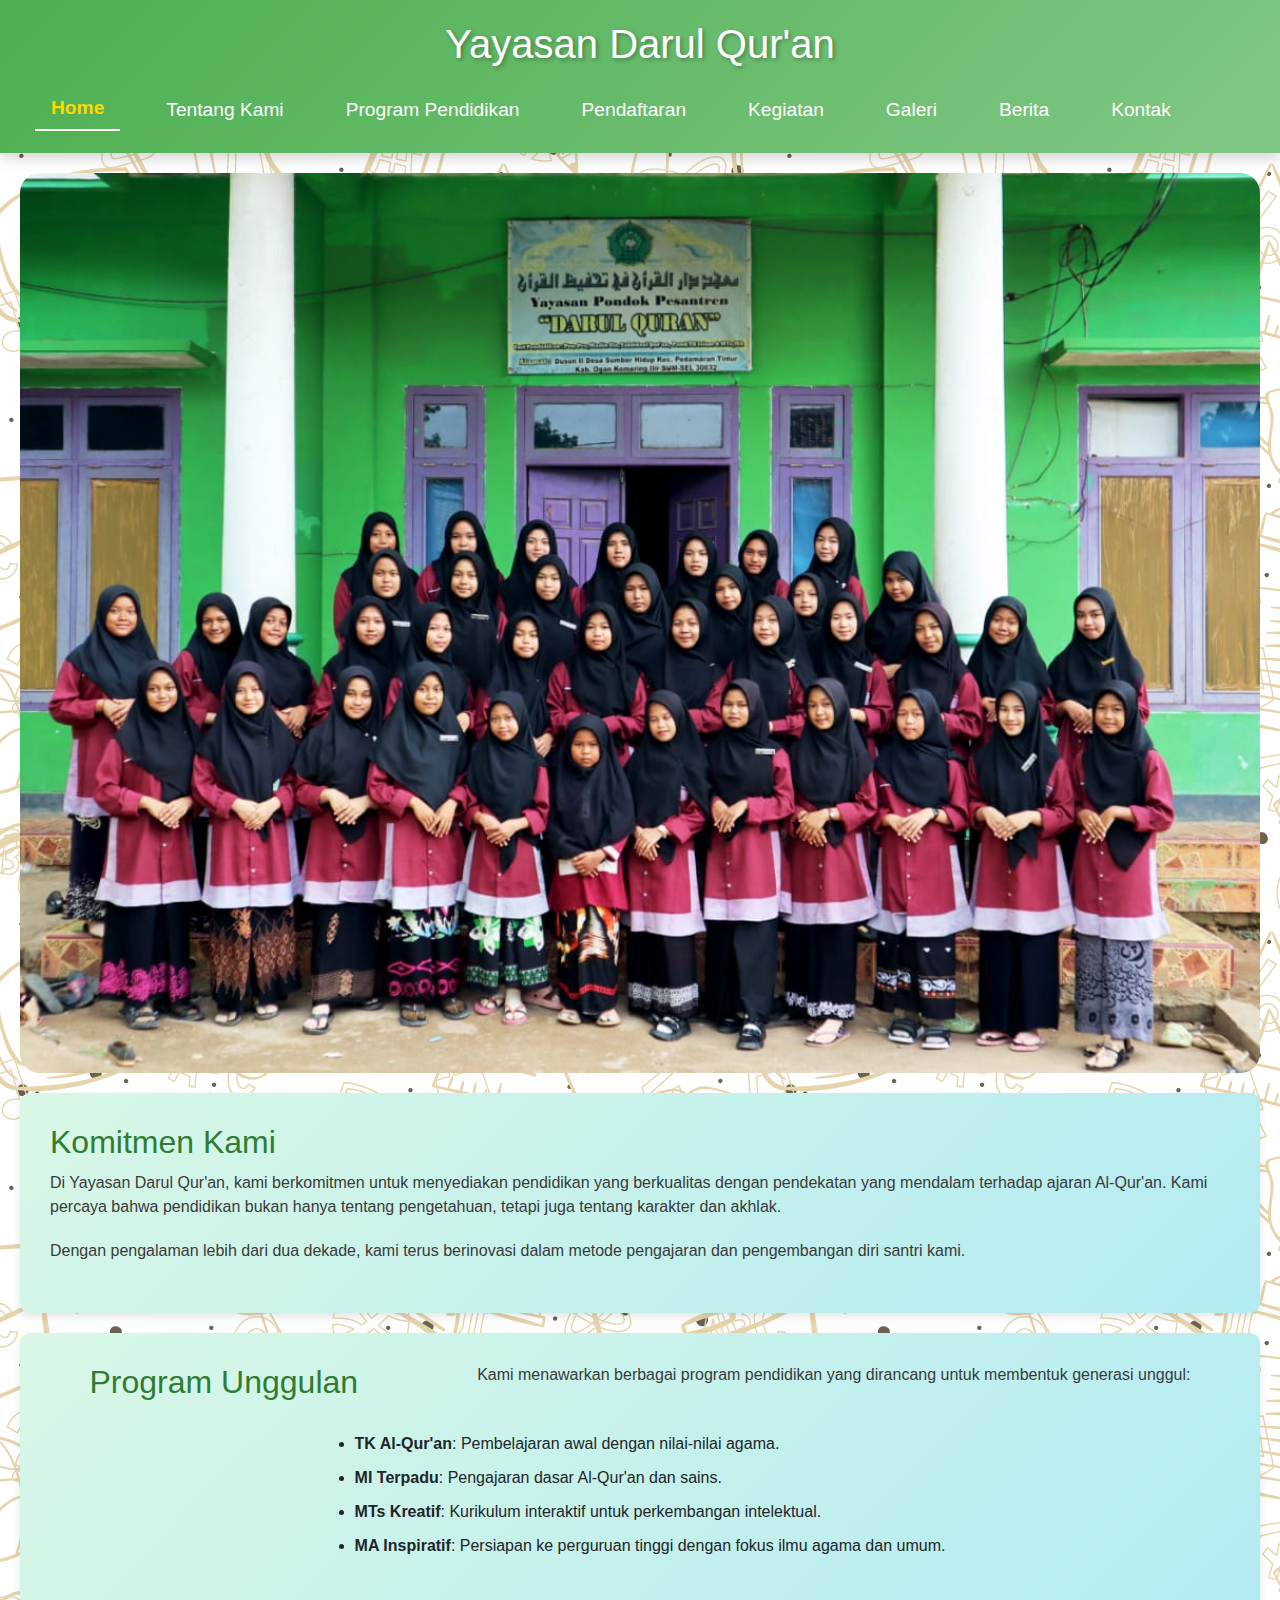
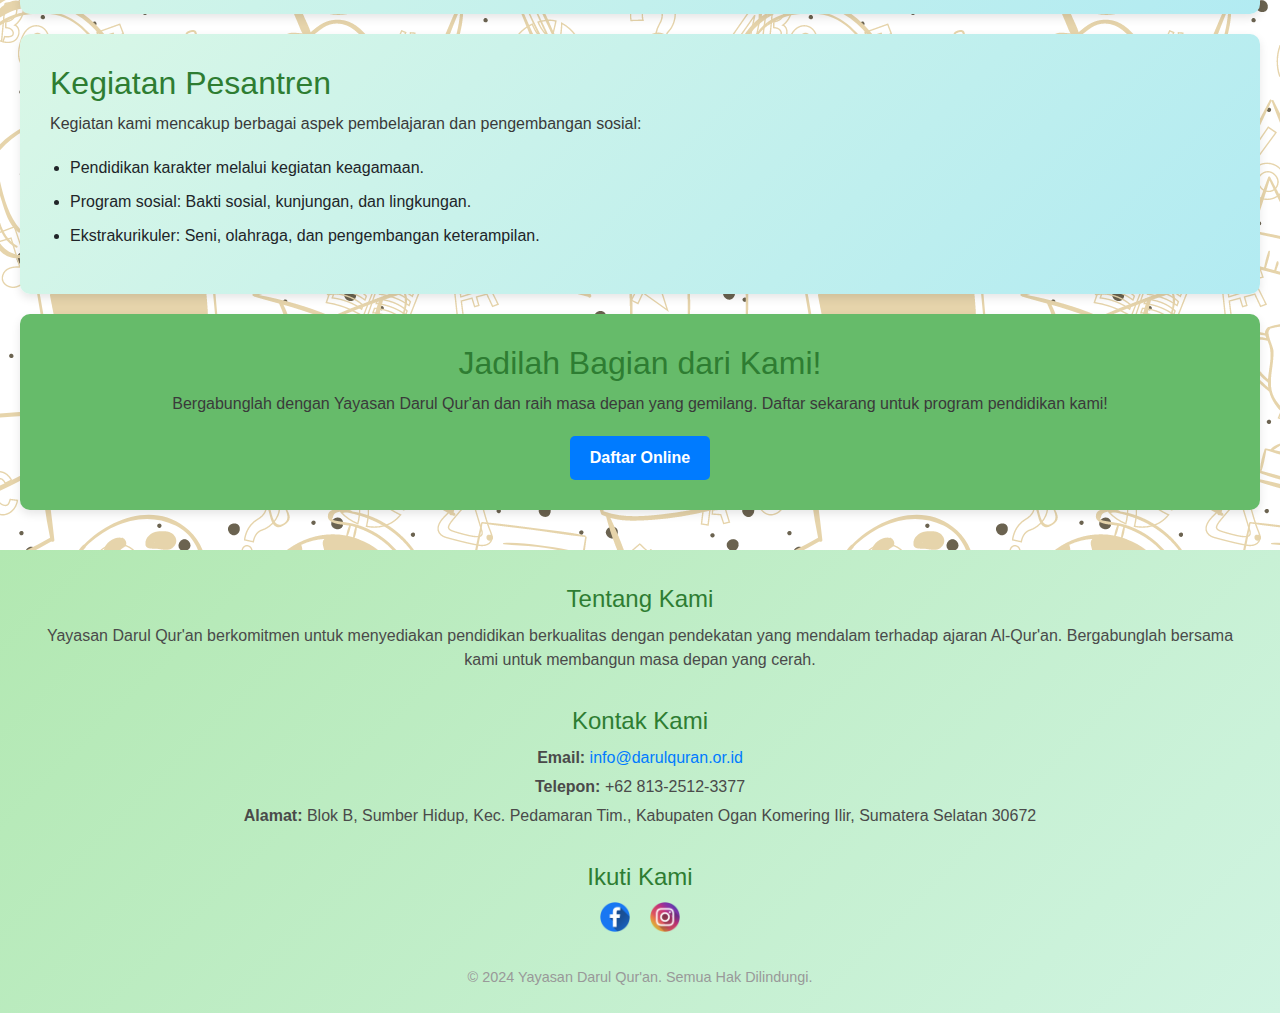
<file: index.html>
<!DOCTYPE html>
<html lang="id">
  <head>
    <meta charset="UTF-8" />
    <meta name="viewport" content="width=device-width, initial-scale=1.0" />
    <meta name="description" content="Yayasan Darul Qur'an, lembaga pendidikan Islam yang berkomitmen untuk meningkatkan kesadaran dan keimanan masyarakat melalui pendidikan yang berkualitas." />
    <meta name="keywords" content="Yayasan Darul Qur'an, Pendidikan Islam, Al-Qur'an, Santri, Pesantren, Pendidikan Agama, Lembaga Pendidikan Islam" />
    <meta name="author" content="Evan Fauzan" />
    <meta name="robots" content="index, follow" />
    <link rel="shortcut icon" href="logo.png" type="image/x-icon">
    <link rel="stylesheet" href="styles.css" />
    <link
      rel="stylesheet"
      href="https://cdnjs.cloudflare.com/ajax/libs/font-awesome/6.0.0-beta3/css/all.min.css"
    />
    <link
      rel="stylesheet"
      href="https://stackpath.bootstrapcdn.com/bootstrap/4.5.2/css/bootstrap.min.css"
    />
    <title>Yayasan Darul Qur'an - Membangun Masa Depan dengan Al-Qur'an</title>
  </head>
  <body>
    <header class="header">
      <h1 class="header-title">Yayasan Darul Qur'an</h1>
      <nav class="nav">
        <div class="menu-toggle" id="mobile-menu">
          <span class="bar"></span>
          <span class="bar"></span>
          <span class="bar"></span>
        </div>
        <ul class="nav-list">
          <li class="nav-item active">
            <a class="nav-link" href="index.html">Home</a>
          </li>
          <li class="nav-item">
            <a class="nav-link" href="about.html">Tentang Kami</a>
          </li>
          <li class="nav-item">
            <a class="nav-link" href="programs.html">Program Pendidikan</a>
          </li>
          <li class="nav-item">
            <a class="nav-link" href="registration.html">Pendaftaran</a>
          </li>
          <li class="nav-item">
            <a class="nav-link" href="activities.html">Kegiatan</a>
          </li>
          <li class="nav-item">
            <a class="nav-link" href="gallery.html">Galeri</a>
          </li>
          <li class="nav-item">
            <a class="nav-link" href="news.html">Berita</a>
          </li>
          <li class="nav-item">
            <a class="nav-link" href="contact.html">Kontak</a>
          </li>
        </ul>
      </nav>
    </header>

    <main class="main-content">
      <section class="photo-show">
        <div class="slides">
          <img src="slide/bgpondok1.jpg" alt="Kegiatan Santri 1" class="slide-image" />
          <img src="slide/bgpondok2.jpg" alt="Kegiatan Santri 1" class="slide-image" />
          <img src="slide/bgpondok3.jpg" alt="Kegiatan Santri 1" class="slide-image" />
          <img src="slide/bgpondok4.jpg" alt="Kegiatan Santri 1" class="slide-image" />
          <img src="slide/bgpondok5.jpg" alt="Kegiatan Santri 1" class="slide-image" />
        </div>
      </section>

      <section class="mission">
        <h2 class="mission-title">Komitmen Kami</h2>
        <p class="mission-description">
          Di Yayasan Darul Qur'an, kami berkomitmen untuk menyediakan pendidikan
          yang berkualitas dengan pendekatan yang mendalam terhadap ajaran
          Al-Qur'an. Kami percaya bahwa pendidikan bukan hanya tentang
          pengetahuan, tetapi juga tentang karakter dan akhlak.
        </p>
        <p class="mission-description">
          Dengan pengalaman lebih dari dua dekade, kami terus berinovasi dalam
          metode pengajaran dan pengembangan diri santri kami.
        </p>
      </section>

      <section class="programs">
        <h2 class="programs-title2">Program Unggulan</h2> <br>
        <p class="programs-description2">
          Kami menawarkan berbagai program pendidikan yang dirancang untuk
          membentuk generasi unggul:
        </p>
        <ul class="programs-list2">
          <li class="program-item2">
            <strong>TK Al-Qur'an</strong>: Pembelajaran awal dengan nilai-nilai
            agama.
          </li>
          <li class="program-item2">
            <strong>MI Terpadu</strong>: Pengajaran dasar Al-Qur'an dan sains.
          </li>
          <li class="program-item2">
            <strong>MTs Kreatif</strong>: Kurikulum interaktif untuk
            perkembangan intelektual.
          </li>
          <li class="program-item2">
            <strong>MA Inspiratif</strong>: Persiapan ke perguruan tinggi dengan
            fokus ilmu agama dan umum.
          </li>
        </ul>
      </section>

      <section class="activities">
        <h2 class="activities-title">Kegiatan Pesantren</h2>
        <p class="activities-description">
          Kegiatan kami mencakup berbagai aspek pembelajaran dan pengembangan
          sosial:
        </p>
        <ul class="activities-list">
          <li class="activity-item">
            Pendidikan karakter melalui kegiatan keagamaan.
          </li>
          <li class="activity-item">
            Program sosial: Bakti sosial, kunjungan, dan lingkungan.
          </li>
          <li class="activity-item">
            Ekstrakurikuler: Seni, olahraga, dan pengembangan keterampilan.
          </li>
        </ul>
      </section>

      <section class="call-to-action">
        <h2 class="cta-title">Jadilah Bagian dari Kami!</h2>
        <p class="cta-description">
          Bergabunglah dengan Yayasan Darul Qur'an dan raih masa depan yang
          gemilang. Daftar sekarang untuk program pendidikan kami!
        </p>
        <a href="registration.html" class="cta-button">Daftar Online</a>
      </section>
    </main>

    <footer class="footer">
      <div class="footer-container">
        <div class="footer-info">
          <h3 class="footer-title">Tentang Kami</h3>
          <p class="footer-description">
            Yayasan Darul Qur'an berkomitmen untuk menyediakan pendidikan
            berkualitas dengan pendekatan yang mendalam terhadap ajaran
            Al-Qur'an. Bergabunglah bersama kami untuk membangun masa depan yang
            cerah.
          </p>
        </div>
        <div class="footer-contact">
          <h3 class="footer-title">Kontak Kami</h3>
          <p class="footer-text">
            <strong>Email:</strong>
            <a href="mailto:info@darulquran.or.id">info@darulquran.or.id</a>
          </p>
          <p class="footer-text"><strong>Telepon:</strong> +62 813-2512-3377</p>
          <p class="footer-text">
            <strong>Alamat:</strong> Blok B, Sumber
          Hidup, Kec. Pedamaran Tim., Kabupaten Ogan Komering Ilir, Sumatera
          Selatan 30672
        </p>
          </p>
        </div>
        <div class="footer-social">
          <h3 class="footer-title">Ikuti Kami</h3>
          <div class="social-icons">
            <a href="https://www.facebook.com/mts.daarunnajaa?mibextid=ZbWKwL" target="_blank"
              ><img src="facebook.png" alt="Facebook" class="social-icon"
            /></a>
            <a href="https://instagram.com" target="_blank"
              ><img src="instagram.png" alt="Instagram" class="social-icon"
            /></a>
          </div>
        </div>
      </div>
      <p class="footer-rights">
        &copy; 2024 Yayasan Darul Qur'an. Semua Hak Dilindungi.
      </p>
    </footer>

    <script src="script.js"></script>
  </body>
</html>
</file>
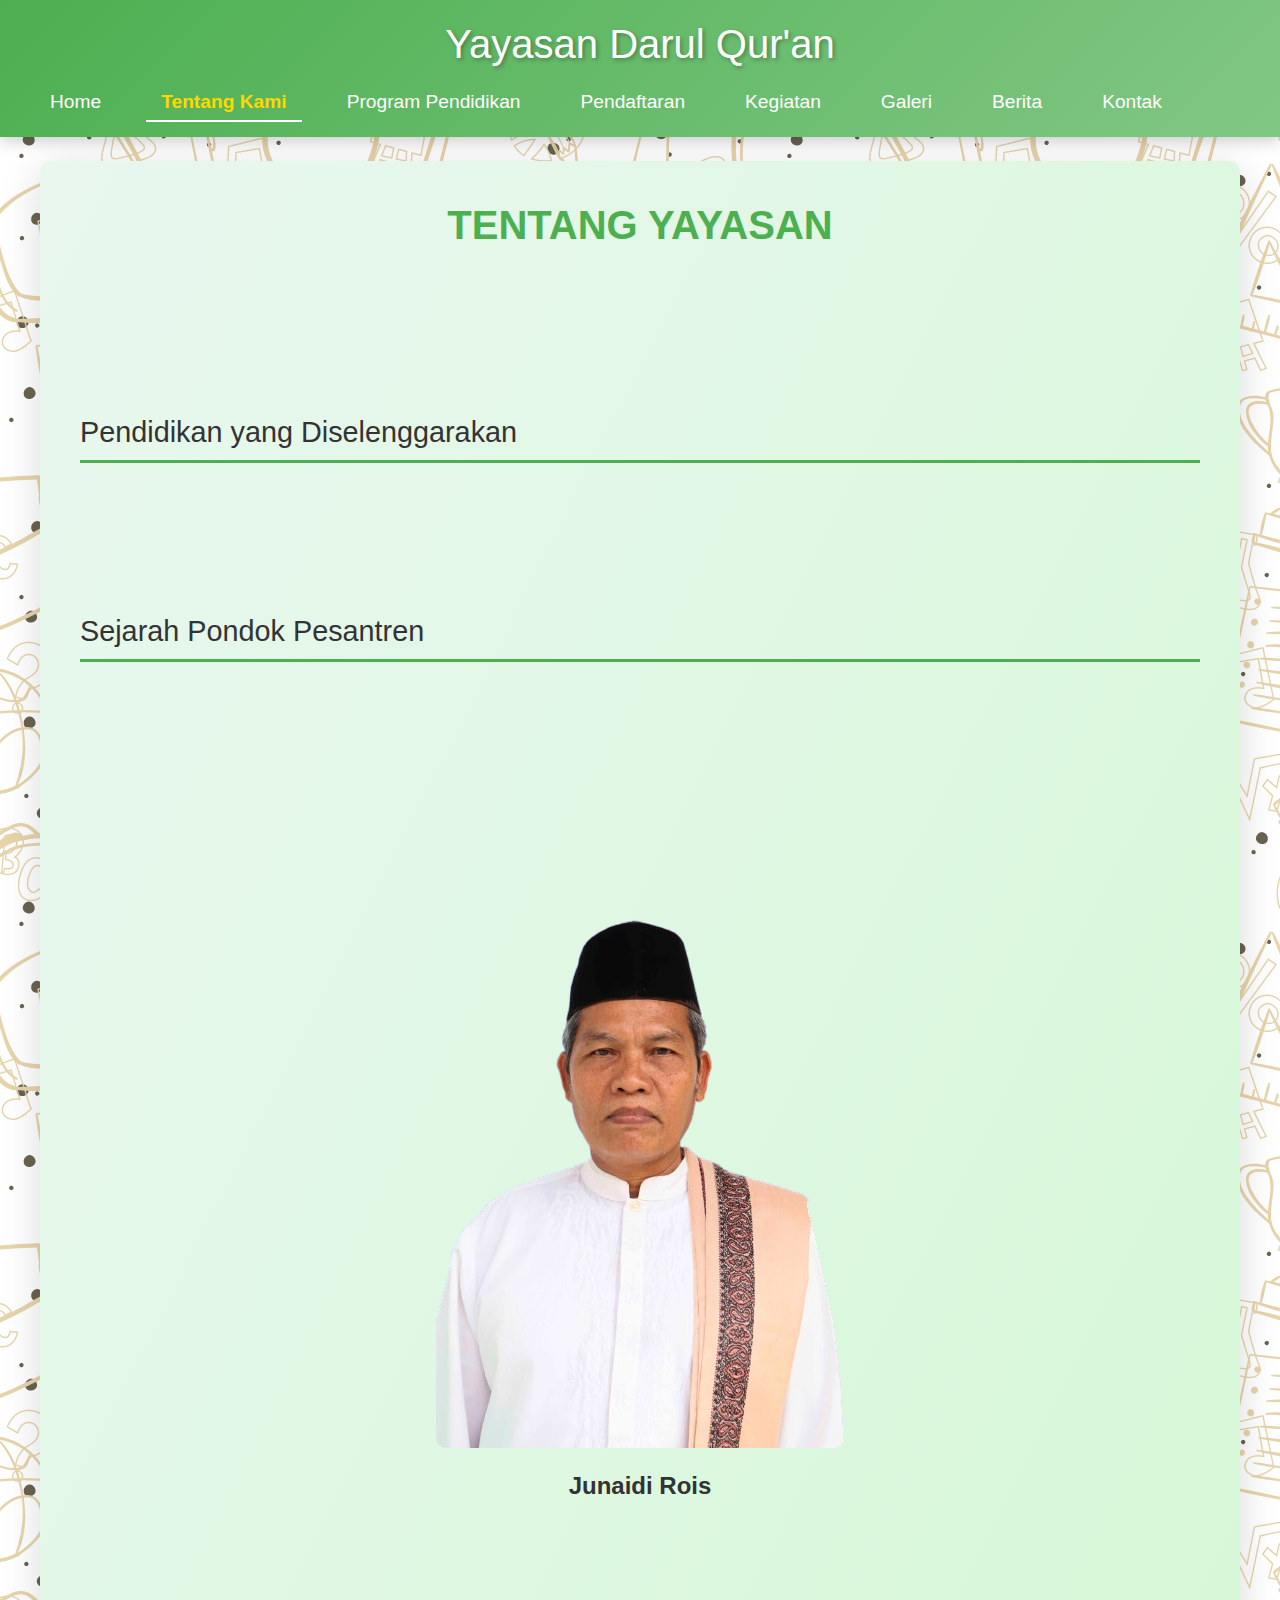
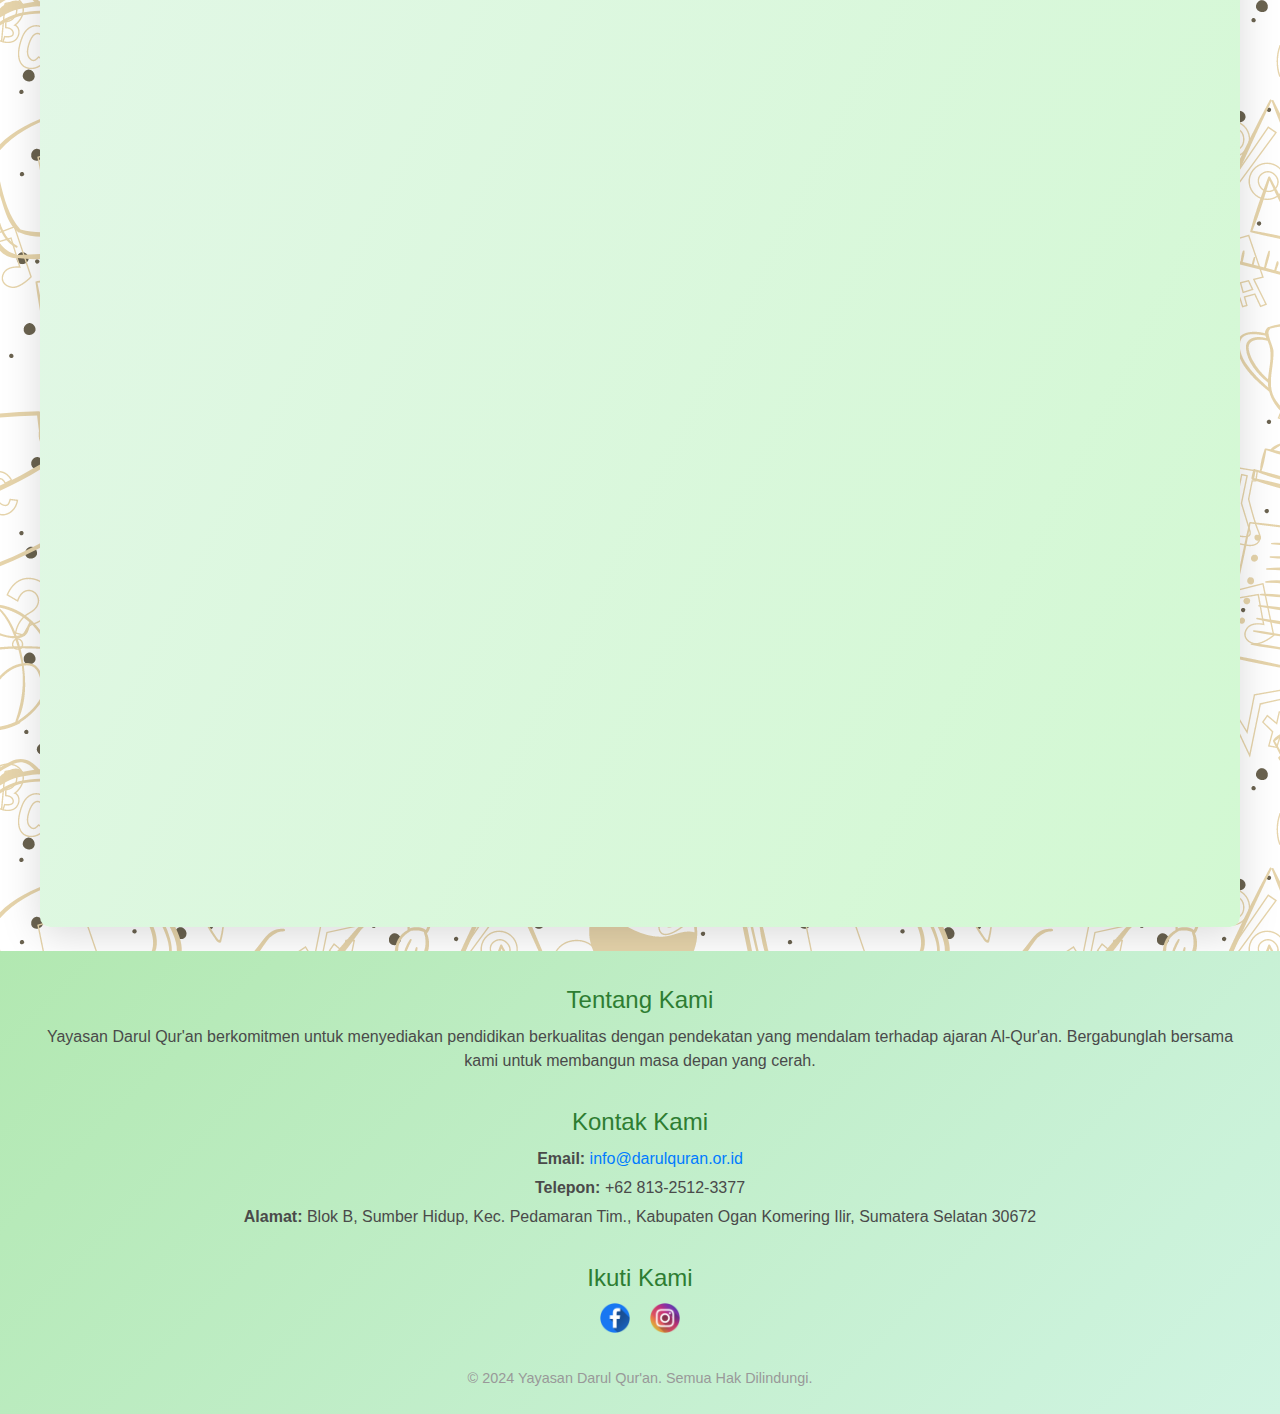
<file: about.html>
<!DOCTYPE html>
<html lang="id">
  <head>
    <meta charset="UTF-8" />
    <meta name="viewport" content="width=device-width, initial-scale=1.0" />
    <link rel="stylesheet" href="styles.css" />
    <link rel="shortcut icon" href="logo.png" type="image/x-icon">
     <link
      rel="stylesheet"
      href="https://cdnjs.cloudflare.com/ajax/libs/font-awesome/6.0.0-beta3/css/all.min.css"
    />
    <link
      rel="stylesheet"
      href="https://stackpath.bootstrapcdn.com/bootstrap/4.5.2/css/bootstrap.min.css"
    />
    <title>Tentang Kami - Yayasan Darul Qur'an</title>
  </head>
  <body>
    <header>
      <h1>Yayasan Darul Qur'an</h1>
      <nav>
        <div class="menu-toggle" id="mobile-menu">
          <span class="bar"></span>
          <span class="bar"></span>
          <span class="bar"></span>
        </div>
        <ul class="nav-list">
          <li><a href="index.html">Home</a></li>
          <li class="active"><a href="about.html">Tentang Kami</a></li>
          <li><a href="programs.html">Program Pendidikan</a></li>
          <li><a href="registration.html">Pendaftaran</a></li>
          <li><a href="activities.html">Kegiatan</a></li>
          <li><a href="gallery.html">Galeri</a></li>
          <li><a href="news.html">Berita</a></li>
          <li><a href="contact.html">Kontak</a></li>
        </ul>
      </nav>
    </header>
    <br />
    <main class="about-section">
      <h2>Tentang Yayasan</h2>
      <p>
        Pondok Pesantren Darul Quran adalah Lembaga Pendidikan Islam yang berada
        di Desa Sumber Hidup, Dusun 2, Kecamatan Pedamaran Timur, Kabupaten Ogan
        Ilir (OKI), Provinsi Sumatera Selatan. Merupakan desa eks Proyek UPT
        Transmigrasi Pematang Panggang 5 SP 1 tahun 1983. Dengan lokasi
        strategis yang dikelilingi oleh alam yang subur, pondok ini menawarkan
        suasana yang tenang untuk belajar dan beribadah.
      </p>

      <h3>Pendidikan yang Diselenggarakan</h3>
      <p>
        Pondok Pesantren Darul Quran menyelenggarakan Pendidikan Pesantren dan
        Pendidikan Formal dari Pendidikan Anak Usia Dini (PAUD), Taman
        Kanak-Kanak (TK), Madrasah Ibtidaiyah (MI), Madrasah Tsanawiyah (MTs),
        hingga Madrasah Aliyah (MA) Darul Najaa. Program pendidikan ini
        dirancang untuk mengintegrasikan pendidikan agama dan umum, sehingga
        santri dapat tumbuh menjadi individu yang berakhlak mulia dan
        berpengetahuan luas.
      </p>

      <h3>Sejarah Pondok Pesantren</h3>
      <p>
        Didirikan pada awal tahun 1990 oleh KH Junaidi Rois, KH Ali Mahsun, dan
        Kyai Ahmadi bersama dengan para penggerak muda lainnya, lembaga ini
        bermula sebagai Taman Pendidikan Al Quran (TPA) dan Madrasah sederhana.
        Di tengah tantangan untuk meningkatkan kesadaran masyarakat akan
        pentingnya pendidikan berbasis agama, para pendiri bertekad untuk
        menciptakan tempat yang dapat mendidik generasi muda dengan nilai-nilai
        agama yang kuat.
      </p>
      <figure>
        <img src="abah.png" alt="Kyai" class="profile-img" />
        <figcaption class="profile-caption">Junaidi Rois</figcaption>
      </figure>

      <p>
        Seiring waktu, dukungan dari masyarakat lokal dan donatur telah menjadi
        pendorong utama bagi perkembangan Pondok Pesantren Darul Quran. Dari
        awal yang sederhana, di mana lembaga ini hanya menempati rumah papan
        darurat, pondok ini kini bertransformasi menjadi lembaga pendidikan yang
        membanggakan. Meskipun masih dalam proses perintisan, pondok ini terus
        berkembang, menciptakan lingkungan yang mendukung bagi para santri untuk
        belajar dan berinteraksi.
      </p>
      <p>
        Pada tahun 2013, Pondok Pesantren Darul Quran mulai dibangun di Desa
        Sumber Hidup, tepat di jantung Kecamatan Pedamaran Timur, Kabupaten OKI.
        Kini, pondok ini tidak hanya berfungsi sebagai tempat belajar, tetapi
        juga sebagai pusat kegiatan sosial dan keagamaan yang aktif.
        Kegiatan-kegiatan yang diadakan mencakup pengajian rutin, seminar, dan
        pelatihan keterampilan yang dirancang untuk mengembangkan potensi para
        santri dan masyarakat setempat.
      </p>
      <p>
        Dengan komitmen yang kuat untuk meningkatkan kualitas pendidikan, Pondok
        Pesantren Darul Quran terus berupaya memberikan pelayanan terbaik bagi
        santri. Berbagai program pelatihan bagi para pengajar diadakan secara
        berkala untuk memastikan metode pengajaran yang efektif dan relevan
        dengan perkembangan zaman. Melalui pendekatan pendidikan yang
        integratif, lembaga ini berusaha melahirkan generasi yang tidak hanya
        cerdas secara akademis, tetapi juga memiliki akhlak yang mulia.
      </p>
      <p>
        Selain fokus pada pendidikan, Pondok Pesantren Darul Quran juga aktif
        dalam berbagai kegiatan sosial. Melalui penyuluhan keagamaan dan bakti
        sosial, pondok ini berupaya membantu masyarakat kurang mampu di
        sekitarnya. Kegiatan ini tidak hanya bertujuan untuk mendidik santri,
        tetapi juga untuk menumbuhkan rasa empati dan kepedulian sosial di dalam
        diri mereka. Dengan melibatkan santri dalam kegiatan sosial, pondok ini
        bertekad untuk menciptakan individu yang tidak hanya berprestasi, tetapi
        juga peduli terhadap lingkungan sekitar.
      </p>
      <p>
        Dalam menghadapi tantangan zaman, Pondok Pesantren Darul Quran terus
        berinovasi dan beradaptasi. Lembaga ini menjalin kerjasama dengan
        berbagai institusi, baik di dalam maupun luar daerah, untuk memperluas
        akses pendidikan dan meningkatkan kualitas pengajaran. Dengan demikian,
        pondok ini berharap dapat menyediakan lebih banyak kesempatan bagi para
        santri untuk belajar dan berkembang dalam berbagai aspek.
      </p>
      <p>
        Dengan semua upaya ini, Pondok Pesantren Darul Quran berkomitmen untuk
        terus berkontribusi positif dalam menciptakan generasi yang cerdas,
        berakhlak, dan bertanggung jawab. Lembaga ini ingin memastikan bahwa
        setiap generasi muda yang belajar di sini tidak hanya memperoleh
        pengetahuan, tetapi juga nilai-nilai luhur yang akan membimbing mereka
        dalam menjalani kehidupan yang bermakna.
      </p>
      <p>
        Dengan harapan dan tekad yang kuat, Pondok Pesantren Darul Quran siap
        melangkah maju, mewujudkan cita-cita bersama untuk menciptakan
        lingkungan yang lebih baik dan membangun masa depan yang cerah bagi
        generasi mendatang.
      </p>
    </main>

    <br>
    <footer class="footer">
      <div class="footer-container">
        <div class="footer-info">
          <h3 class="footer-title">Tentang Kami</h3>
          <p class="footer-description">
            Yayasan Darul Qur'an berkomitmen untuk menyediakan pendidikan
            berkualitas dengan pendekatan yang mendalam terhadap ajaran
            Al-Qur'an. Bergabunglah bersama kami untuk membangun masa depan yang
            cerah.
          </p>
        </div>
        <div class="footer-contact">
          <h3 class="footer-title">Kontak Kami</h3>
          <p class="footer-text">
            <strong>Email:</strong>
            <a href="mailto:info@darulquran.or.id">info@darulquran.or.id</a>
          </p>
          <p class="footer-text"><strong>Telepon:</strong> +62 813-2512-3377</p>
          <p class="footer-text">
            <strong>Alamat:</strong> Blok B, Sumber
          Hidup, Kec. Pedamaran Tim., Kabupaten Ogan Komering Ilir, Sumatera
          Selatan 30672
        </p>
          </p>
        </div>
        <div class="footer-social">
          <h3 class="footer-title">Ikuti Kami</h3>
          <div class="social-icons">
            <a href="https://facebook.com" target="_blank"
              ><img src="facebook.png" alt="Facebook" class="social-icon"
            /></a>
            <a href="https://instagram.com" target="_blank"
              ><img src="instagram.png" alt="Instagram" class="social-icon"
            /></a>
          </div>
        </div>
      </div>
      <p class="footer-rights">
        &copy; 2024 Yayasan Darul Qur'an. Semua Hak Dilindungi.
      </p>
    </footer>

    <script src="script.js"></script>
  </body>
</html>
</file>
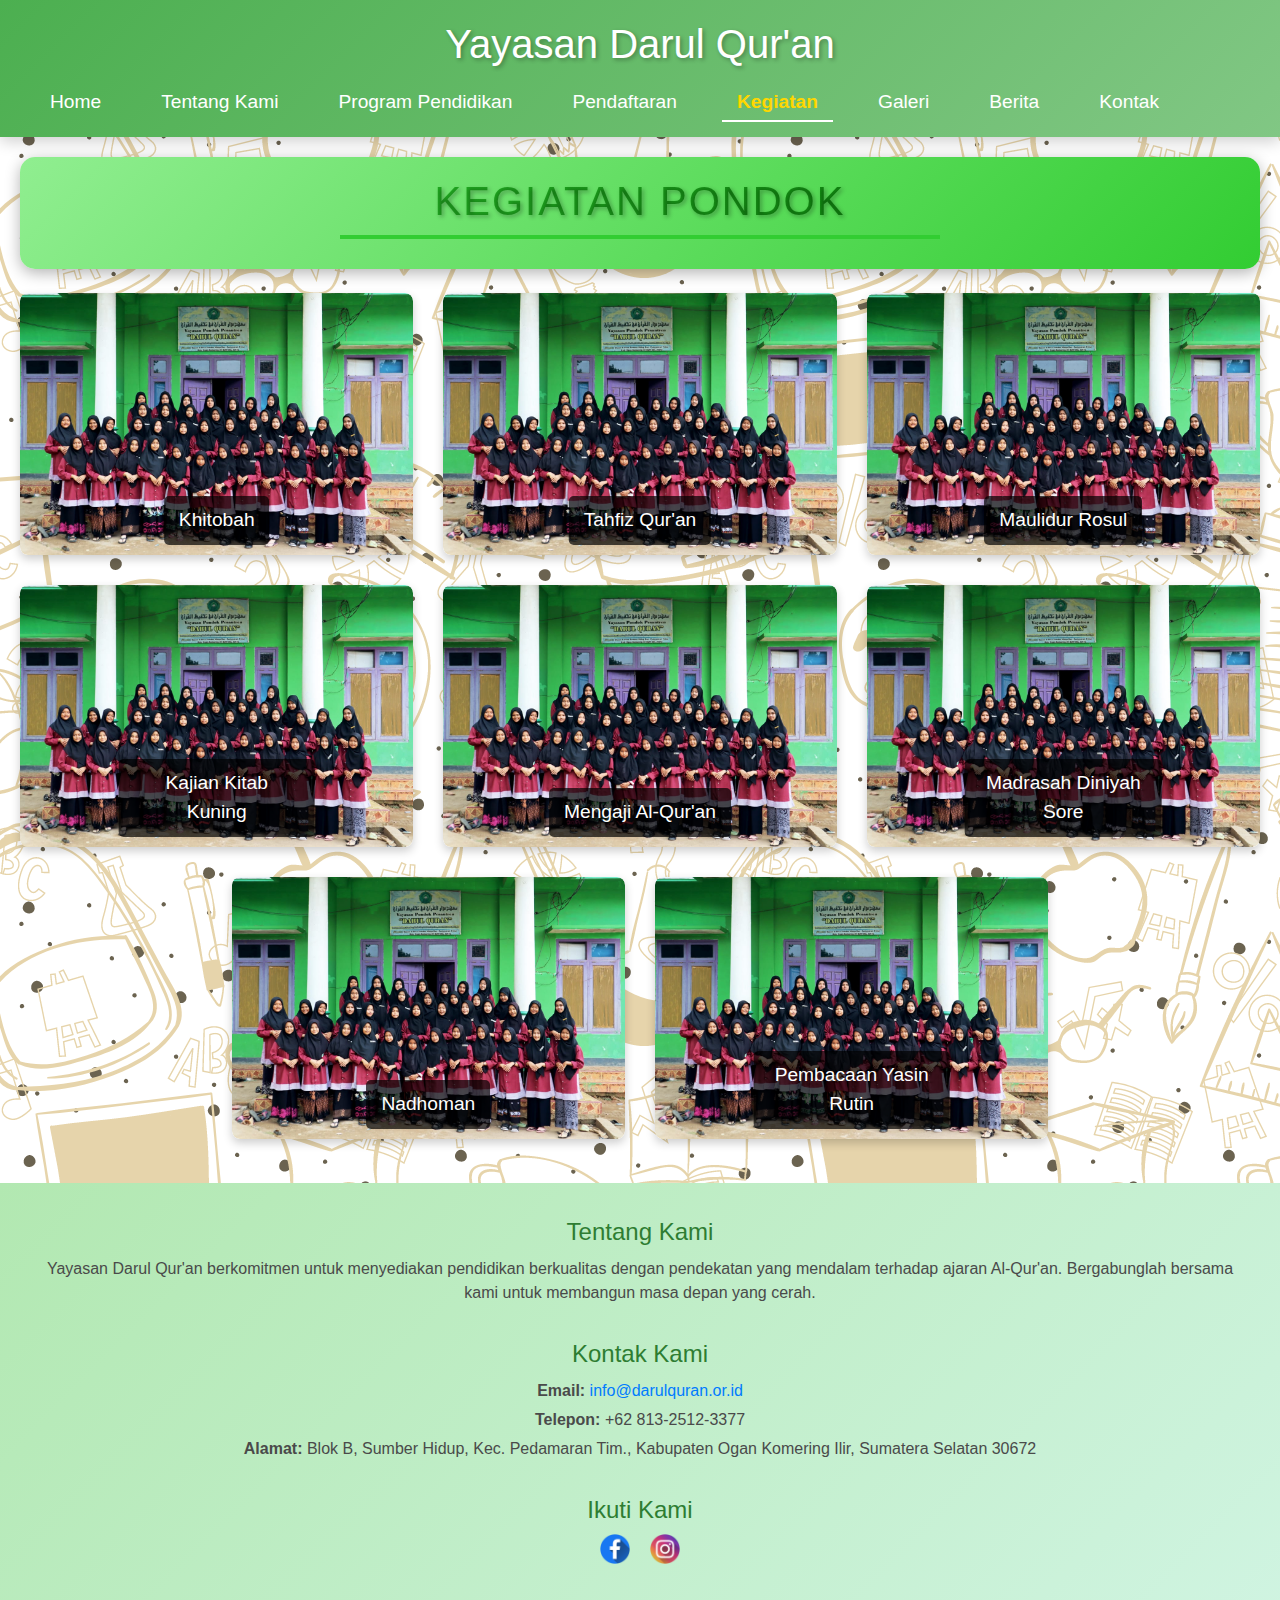
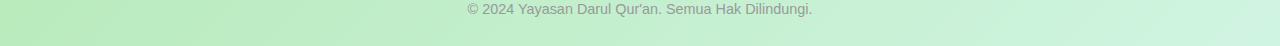
<file: activities.html>
<!DOCTYPE html>
<html lang="id">
  <head>
    <meta charset="UTF-8" />
    <meta name="viewport" content="width=device-width, initial-scale=1.0" />
    <link rel="stylesheet" href="styles.css" />
    <link rel="shortcut icon" href="logo.png" type="image/x-icon" />
    <link
      rel="stylesheet"
      href="https://cdnjs.cloudflare.com/ajax/libs/font-awesome/6.0.0-beta3/css/all.min.css"
    />
    <link
      rel="stylesheet"
      href="https://stackpath.bootstrapcdn.com/bootstrap/4.5.2/css/bootstrap.min.css"
    />
    <title>Kegiatan - Yayasan Darul Qur'an</title>
  </head>
  <body>
    <header>
      <h1>Yayasan Darul Qur'an</h1>
      <nav>
        <div class="menu-toggle" id="mobile-menu">
          <span class="bar"></span>
          <span class="bar"></span>
          <span class="bar"></span>
        </div>
        <ul class="nav-list">
          <li><a href="index.html">Home</a></li>
          <li><a href="about.html">Tentang Kami</a></li>
          <li><a href="programs.html">Program Pendidikan</a></li>
          <li><a href="registration.html">Pendaftaran</a></li>
          <li class="active"><a href="activities.html">Kegiatan</a></li>
          <li><a href="gallery.html">Galeri</a></li>
          <li><a href="news.html">Berita</a></li>
          <li><a href="contact.html">Kontak</a></li>
        </ul>
      </nav>
    </header>
    <div class="kegiatan-utama">
      <div class="back"><h2 class="judul2">Kegiatan Pondok</h2></div>
      <br>
      <div class="wadah-kegiatan">
        <div class="item-kegiatan">
          <img
            src="slide/bgpondok1.jpg"
            alt="Khitobah"
            class="gambar-kegiatan"
          />
          <div class="judul-popup">Khitobah</div>
          <div class="keterangan">
            Kegiatan khitobah bulanan di mana santri membahas tema-tema penting
            dan berbagi ilmu.
          </div>
        </div>
        <div class="item-kegiatan">
          <img
            src="slide/bgpondok1.jpg"
            alt="Tahfiz Qur'an"
            class="gambar-kegiatan"
          />
          <div class="judul-popup">Tahfiz Qur'an</div>
          <div class="keterangan">
            Program khusus untuk hafalan Al-Qur'an bagi santri, dengan
            pengawasan dan bimbingan intensif.
          </div>
        </div>
        <div class="item-kegiatan">
          <img
            src="slide/bgpondok1.jpg"
            alt="Maulidur Rosul"
            class="gambar-kegiatan"
          />
          <div class="judul-popup">Maulidur Rosul</div>
          <div class="keterangan">
            Perayaan Maulidur Rosul yang diadakan setiap tahun untuk
            memperingati kelahiran Nabi Muhammad SAW.
          </div>
        </div>
        <div class="item-kegiatan">
          <img
            src="slide/bgpondok1.jpg"
            alt="Kajian Kitab Kuning"
            class="gambar-kegiatan"
          />
          <div class="judul-popup">Kajian Kitab Kuning</div>
          <div class="keterangan">
            Kajian rutin yang membahas kitab kuning, sebagai bagian dari
            kurikulum pendidikan.
          </div>
        </div>
        <div class="item-kegiatan">
          <img
            src="slide/bgpondok1.jpg"
            alt="Mengaji Al-Qur'an"
            class="gambar-kegiatan"
          />
          <div class="judul-popup">Mengaji Al-Qur'an</div>
          <div class="keterangan">
            Kegiatan mengaji Al-Qur'an yang dilakukan setiap hari oleh para
            santri dengan bimbingan ustadz.
          </div>
        </div>
        <div class="item-kegiatan">
          <img
            src="slide/bgpondok1.jpg"
            alt="Madrasah Diniyah Sore"
            class="gambar-kegiatan"
          />
          <div class="judul-popup">Madrasah Diniyah Sore</div>
          <div class="keterangan">
            Madrasah Diniyah yang diadakan sore hari untuk anak-anak,
            mengajarkan dasar-dasar agama.
          </div>
        </div>
        <div class="item-kegiatan">
          <img
            src="slide/bgpondok1.jpg"
            alt="Nadhoman"
            class="gambar-kegiatan"
          />
          <div class="judul-popup">Nadhoman</div>
          <div class="keterangan">
            Kegiatan nadhoman yang bertujuan untuk meningkatkan pemahaman agama
            di kalangan santri.
          </div>
        </div>
        <div class="item-kegiatan">
          <img
            src="slide/bgpondok1.jpg"
            alt="Pembacaan Yasin Rutin"
            class="gambar-kegiatan"
          />
          <div class="judul-popup">Pembacaan Yasin Rutin</div>
          <div class="keterangan">
            Pembacaan Yasin rutin yang diadakan setiap minggu di pondok untuk
            mendoakan kebaikan bagi semua.
          </div>
        </div>
      </div>
    </div>

    <br>
    <footer class="footer">
      <div class="footer-container">
        <div class="footer-info">
          <h3 class="footer-title">Tentang Kami</h3>
          <p class="footer-description">
            Yayasan Darul Qur'an berkomitmen untuk menyediakan pendidikan
            berkualitas dengan pendekatan yang mendalam terhadap ajaran
            Al-Qur'an. Bergabunglah bersama kami untuk membangun masa depan yang
            cerah.
          </p>
        </div>
        <div class="footer-contact">
          <h3 class="footer-title">Kontak Kami</h3>
          <p class="footer-text">
            <strong>Email:</strong>
            <a href="mailto:info@darulquran.or.id">info@darulquran.or.id</a>
          </p>
          <p class="footer-text"><strong>Telepon:</strong> +62 813-2512-3377</p>
          <p class="footer-text">
            <strong>Alamat:</strong> Blok B, Sumber
          Hidup, Kec. Pedamaran Tim., Kabupaten Ogan Komering Ilir, Sumatera
          Selatan 30672
        </p>
          </p>
        </div>
        <div class="footer-social">
          <h3 class="footer-title">Ikuti Kami</h3>
          <div class="social-icons">
            <a href="https://facebook.com" target="_blank"
              ><img src="facebook.png" alt="Facebook" class="social-icon"
            /></a>
            <a href="https://instagram.com" target="_blank"
              ><img src="instagram.png" alt="Instagram" class="social-icon"
            /></a>
          </div>
        </div>
      </div>
      <p class="footer-rights">
        &copy; 2024 Yayasan Darul Qur'an. Semua Hak Dilindungi.
      </p>
    </footer>

    <script src="script.js"></script>
  </body>
</html>
</file>
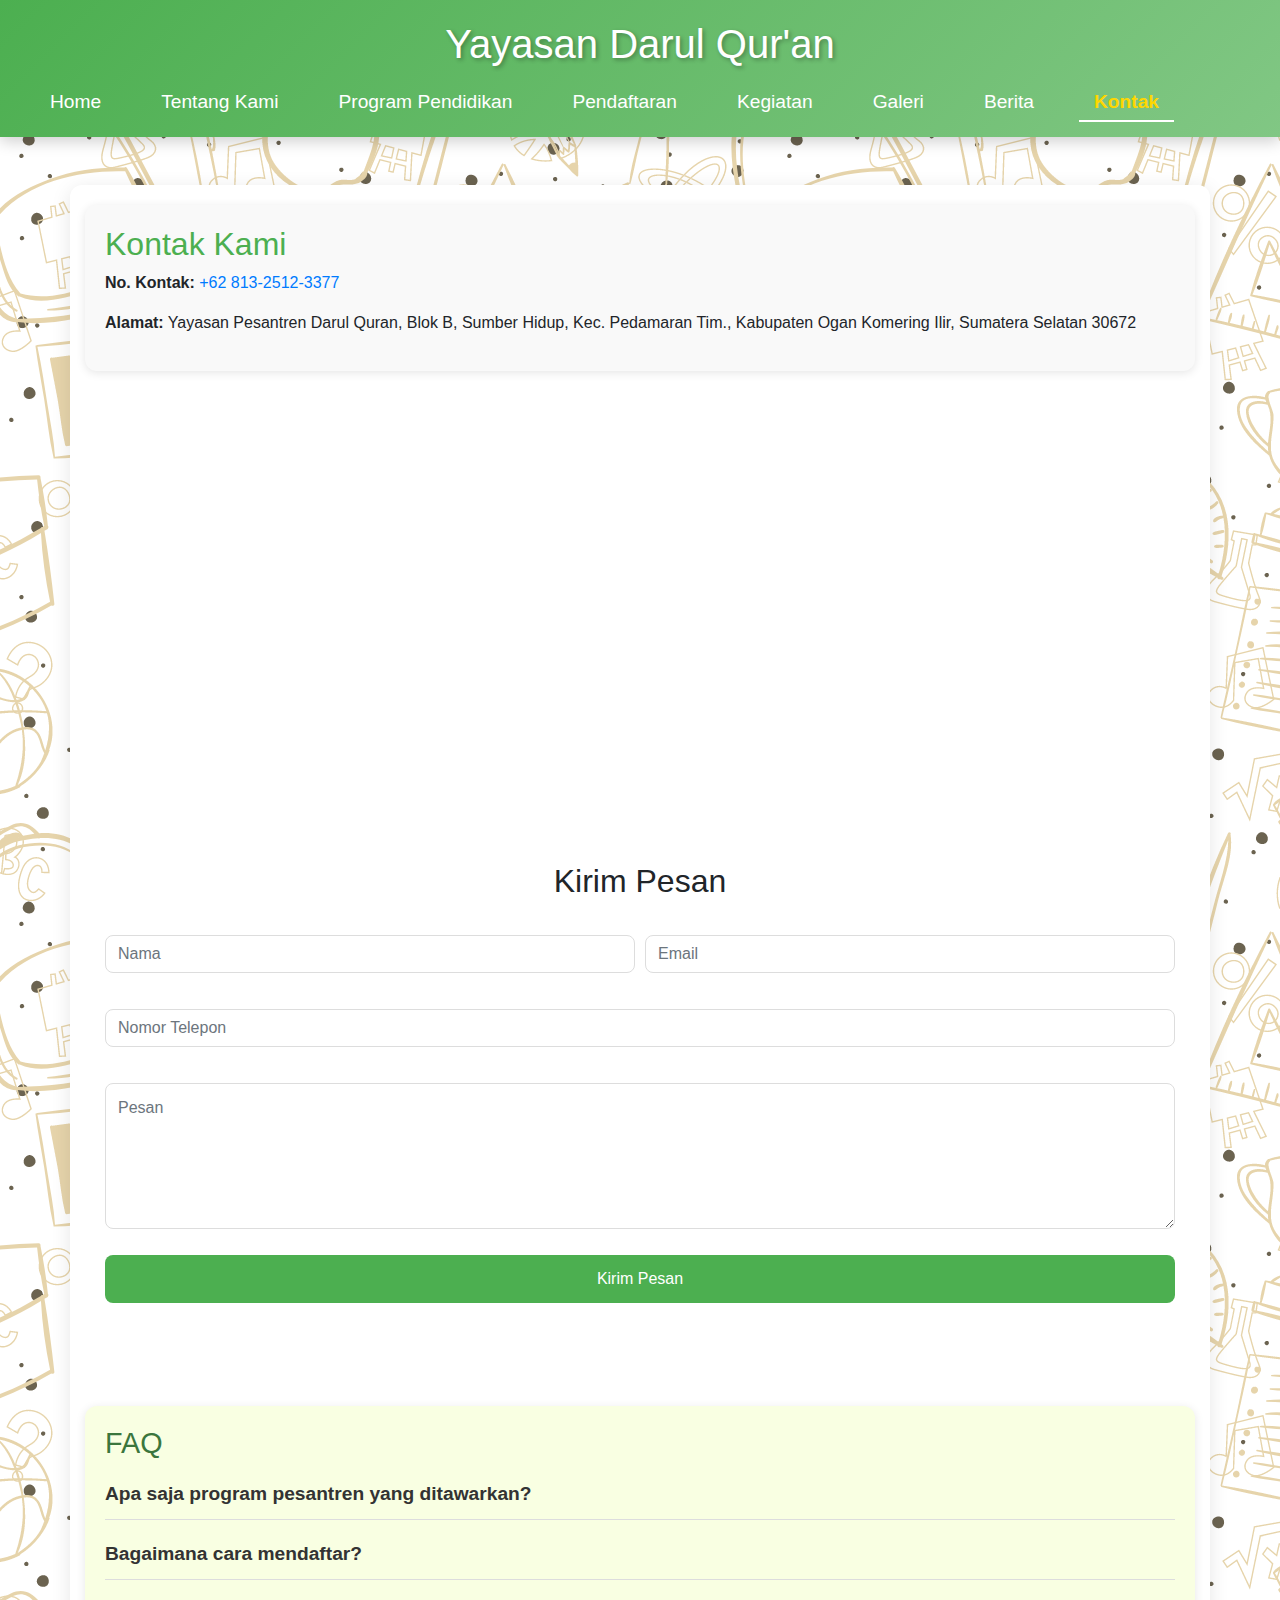
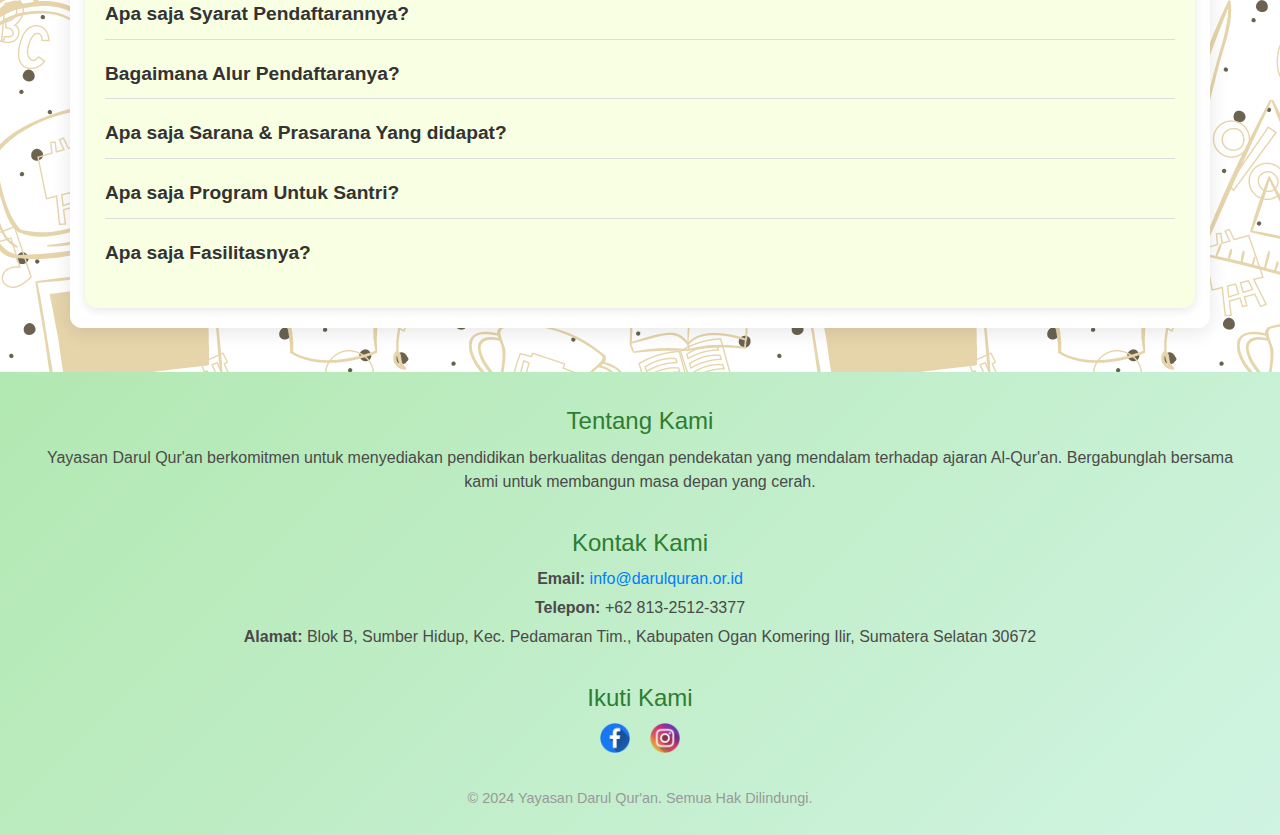
<file: contact.html>
<!DOCTYPE html>
<html lang="id">
  <head>
    <meta charset="UTF-8" />
    <meta name="viewport" content="width=device-width, initial-scale=1.0" />
    <link rel="stylesheet" href="styles.css" />
    <link rel="shortcut icon" href="logo.png" type="image/x-icon" />
    <link
      rel="stylesheet"
      href="https://cdnjs.cloudflare.com/ajax/libs/font-awesome/6.0.0-beta3/css/all.min.css"
    />
    <link
      rel="stylesheet"
      href="https://stackpath.bootstrapcdn.com/bootstrap/4.5.2/css/bootstrap.min.css"
    />
    <title>Kontak - Yayasan Darul Qur'an</title>
  </head>
  <body>
    <header>
      <h1>Yayasan Darul Qur'an</h1>
      <nav>
        <div class="menu-toggle" id="mobile-menu">
          <span class="bar"></span>
          <span class="bar"></span>
          <span class="bar"></span>
        </div>
        <ul class="nav-list">
          <li><a href="index.html">Home</a></li>
          <li><a href="about.html">Tentang Kami</a></li>
          <li><a href="programs.html">Program Pendidikan</a></li>
          <li><a href="registration.html">Pendaftaran</a></li>
          <li><a href="activities.html">Kegiatan</a></li>
          <li><a href="gallery.html">Galeri</a></li>
          <li><a href="news.html">Berita</a></li>
          <li class="active"><a href="contact.html">Kontak</a></li>
        </ul>
      </nav>
    </header>

    <div class="container mt-5">
      <div class="contact-info">
        <h2 class="contact-title">Kontak Kami</h2>
        <p class="contact-phone">
          <strong>No. Kontak:</strong>
          <a href="https://wa.me/+6281325123377" target="_blank"
            >+62 813-2512-3377</a
          >
        </p>
        <p class="contact-address">
          <strong>Alamat:</strong> Yayasan Pesantren Darul Quran, Blok B, Sumber
          Hidup, Kec. Pedamaran Tim., Kabupaten Ogan Komering Ilir, Sumatera
          Selatan 30672
        </p>
      </div>

      <div class="map mb-4">
        <iframe
          src="https://www.google.com/maps/embed?pb=!1m14!1m8!1m3!1d15928.30793223565!2d105.0748385!3d-3.5697624!3m2!1i1024!2i768!4f13.1!3m3!1m2!1s0x2e3c017f82ad1343%3A0xe63ada6f35d9e9b4!2sYayasan%20Darul%20Qur'an%20Sumber%20Hidup!5e0!3m2!1sid!2sid!4v1728961261461!5m2!1sid!2sid"
          width="100%"
          height="400"
          style="border: 0"
          allowfullscreen=""
          loading="lazy"
        ></iframe>
      </div>

      <form
        class="form-contact mb-5"
        action="https://formsubmit.co/evanfauzansamiswara@gmail.com"
        method="POST"
      >
        <h2 class="form-title text-center mb-4">Kirim Pesan</h2>
        <div class="form-row">
          <div class="form-group col-md-6">
            <input
              type="text"
              name="name"
              placeholder="Nama"
              class="form-control"
              required
            />
          </div>
          <div class="form-group col-md-6">
            <input
              type="email"
              name="email"
              placeholder="Email"
              class="form-control"
              required
            />
          </div>
        </div>
        <div class="form-group">
          <input
            type="tel"
            name="phone"
            placeholder="Nomor Telepon"
            class="form-control"
            required
          />
        </div>
        <div class="form-group">
          <textarea
            name="message"
            placeholder="Pesan"
            class="form-control"
            rows="5"
            required
          ></textarea>
        </div>
        <button type="submit" class="btn btn-primary btn-block">
          Kirim Pesan
        </button>
      </form>

      <div class="faq">
        <h2 class="faq-title">FAQ</h2>
        <div class="faq-item">
          <div class="faq-question" onclick="toggleFAQ(this)">
            Apa saja program pesantren yang ditawarkan?
          </div>
          <div class="faq-answer">
            Kami menawarkan berbagai program pesantren, termasuk pengajian
            Al-Qur'an, Hadits, Fiqih, dan lain-lain.
          </div>
        </div>
        <div class="faq-item">
          <div class="faq-question" onclick="toggleFAQ(this)">
            Bagaimana cara mendaftar?
          </div>
          <div class="faq-answer">
            Anda dapat mendaftar secara online melalui website kami atau
            langsung datang ke lokasi.
          </div>
        </div>
        <div class="faq-item">
          <div class="faq-question" onclick="toggleFAQ(this)">
            Apa saja Syarat Pendaftarannya?
          </div>
          <div class="faq-answer">
            - Kartu Keluarga (KK) <br />
            - surat Keterangan Lulus (SKL) <br />
            - Akta Kelahiran<br />
            - Raport 2 semester terahir
          </div>
        </div>
        <div class="faq-item">
          <div class="faq-question" onclick="toggleFAQ(this)">
            Bagaimana Alur Pendaftaranya?
          </div>
          <div class="faq-answer">
            - Datang ke stand PPDB Madrasah Darun Najaa <br />
            - Mengisi formulir pendaftaran <br />
            - Menyerahkan syarat pendaftaran - Raport 2 semester terahir <br />
          </div>
        </div>
        <div class="faq-item">
          <div class="faq-question" onclick="toggleFAQ(this)">
            Apa saja Sarana & Prasarana Yang didapat?
          </div>
          <div class="faq-answer">
            - Gedung dan ruang belajar yang modern dan representatif <br />
            - Asrama yang nyaman dan aman untuk santri <br />
            - Masjid untuk beribadah <br />
            - Laboratorium komputer yang lengkap dan modern <br />
            - Guru-guru yang berpengalaman dan berkualitas <br />
            - Kurikulum yang terstruktur dan sesuai dengan kebutuhan santri
            <br />
            -listrik yang memadai
          </div>
        </div>
        <div class="faq-item">
          <div class="faq-question" onclick="toggleFAQ(this)">
            Apa saja Program Untuk Santri?
          </div>
          <div class="faq-answer">
            - Khitobah <br />
            - Tahfiz Qur'an <br />
            - Maulidur Rosul <br />
            - Kajian Kitab Kuning <br />
            - Mengaji Al-Qur'an
          </div>
        </div>
        <div class="faq-item">
          <div class="faq-question" onclick="toggleFAQ(this)">
            Apa saja Fasilitasnya?
          </div>
          <div class="faq-answer">
            - Asrama Pesantren <br />
            - Gedung milik sendiri <br />
            - Sarana Belajar yang memadai <br />
            - Tempat ibadah <br />
            - Sarana Olahraga <br />
            - LAB Komputer <br />
            - Balai Latihan Kerja (BLK) <br />
            - Kamar Mandi
          </div>
        </div>
      </div>
    </div>

    <br />
    <footer class="footer">
      <div class="footer-container">
        <div class="footer-info">
          <h3 class="footer-title">Tentang Kami</h3>
          <p class="footer-description">
            Yayasan Darul Qur'an berkomitmen untuk menyediakan pendidikan
            berkualitas dengan pendekatan yang mendalam terhadap ajaran
            Al-Qur'an. Bergabunglah bersama kami untuk membangun masa depan yang
            cerah.
          </p>
        </div>
        <div class="footer-contact">
          <h3 class="footer-title">Kontak Kami</h3>
          <p class="footer-text">
            <strong>Email:</strong>
            <a href="mailto:info@darulquran.or.id">info@darulquran.or.id</a>
          </p>
          <p class="footer-text"><strong>Telepon:</strong> +62 813-2512-3377</p>
          <p class="footer-text">
            <strong>Alamat:</strong> Blok B, Sumber Hidup, Kec. Pedamaran Tim.,
            Kabupaten Ogan Komering Ilir, Sumatera Selatan 30672
          </p>
        </div>
        <div class="footer-social">
          <h3 class="footer-title">Ikuti Kami</h3>
          <div class="social-icons">
            <a href="https://facebook.com" target="_blank"
              ><img src="facebook.png" alt="Facebook" class="social-icon"
            /></a>
            <a href="https://instagram.com" target="_blank"
              ><img src="instagram.png" alt="Instagram" class="social-icon"
            /></a>
          </div>
        </div>
      </div>
      <p class="footer-rights">
        &copy; 2024 Yayasan Darul Qur'an. Semua Hak Dilindungi.
      </p>
    </footer>

    <script>
      function toggleFAQ(element) {
        const answer = element.nextElementSibling;
        if (answer.classList.contains("show")) {
          answer.classList.remove("show");
          setTimeout(() => {
            answer.style.display = "none";
          }, 500); // Menunggu transisi selesai sebelum menyembunyikan
        } else {
          answer.style.display = "block";
          setTimeout(() => {
            answer.classList.add("show");
          }, 10); // Memberi sedikit waktu sebelum menambahkan kelas
        }
      }
    </script>

    <script src="script.js"></script>
    <script src="https://code.jquery.com/jquery-3.5.1.slim.min.js"></script>
    <script src="https://cdn.jsdelivr.net/npm/@popperjs/core@2.5.2/dist/umd/popper.min.js"></script>
    <script src="https://stackpath.bootstrapcdn.com/bootstrap/4.5.2/js/bootstrap.min.js"></script>
  </body>
</html>
</file>
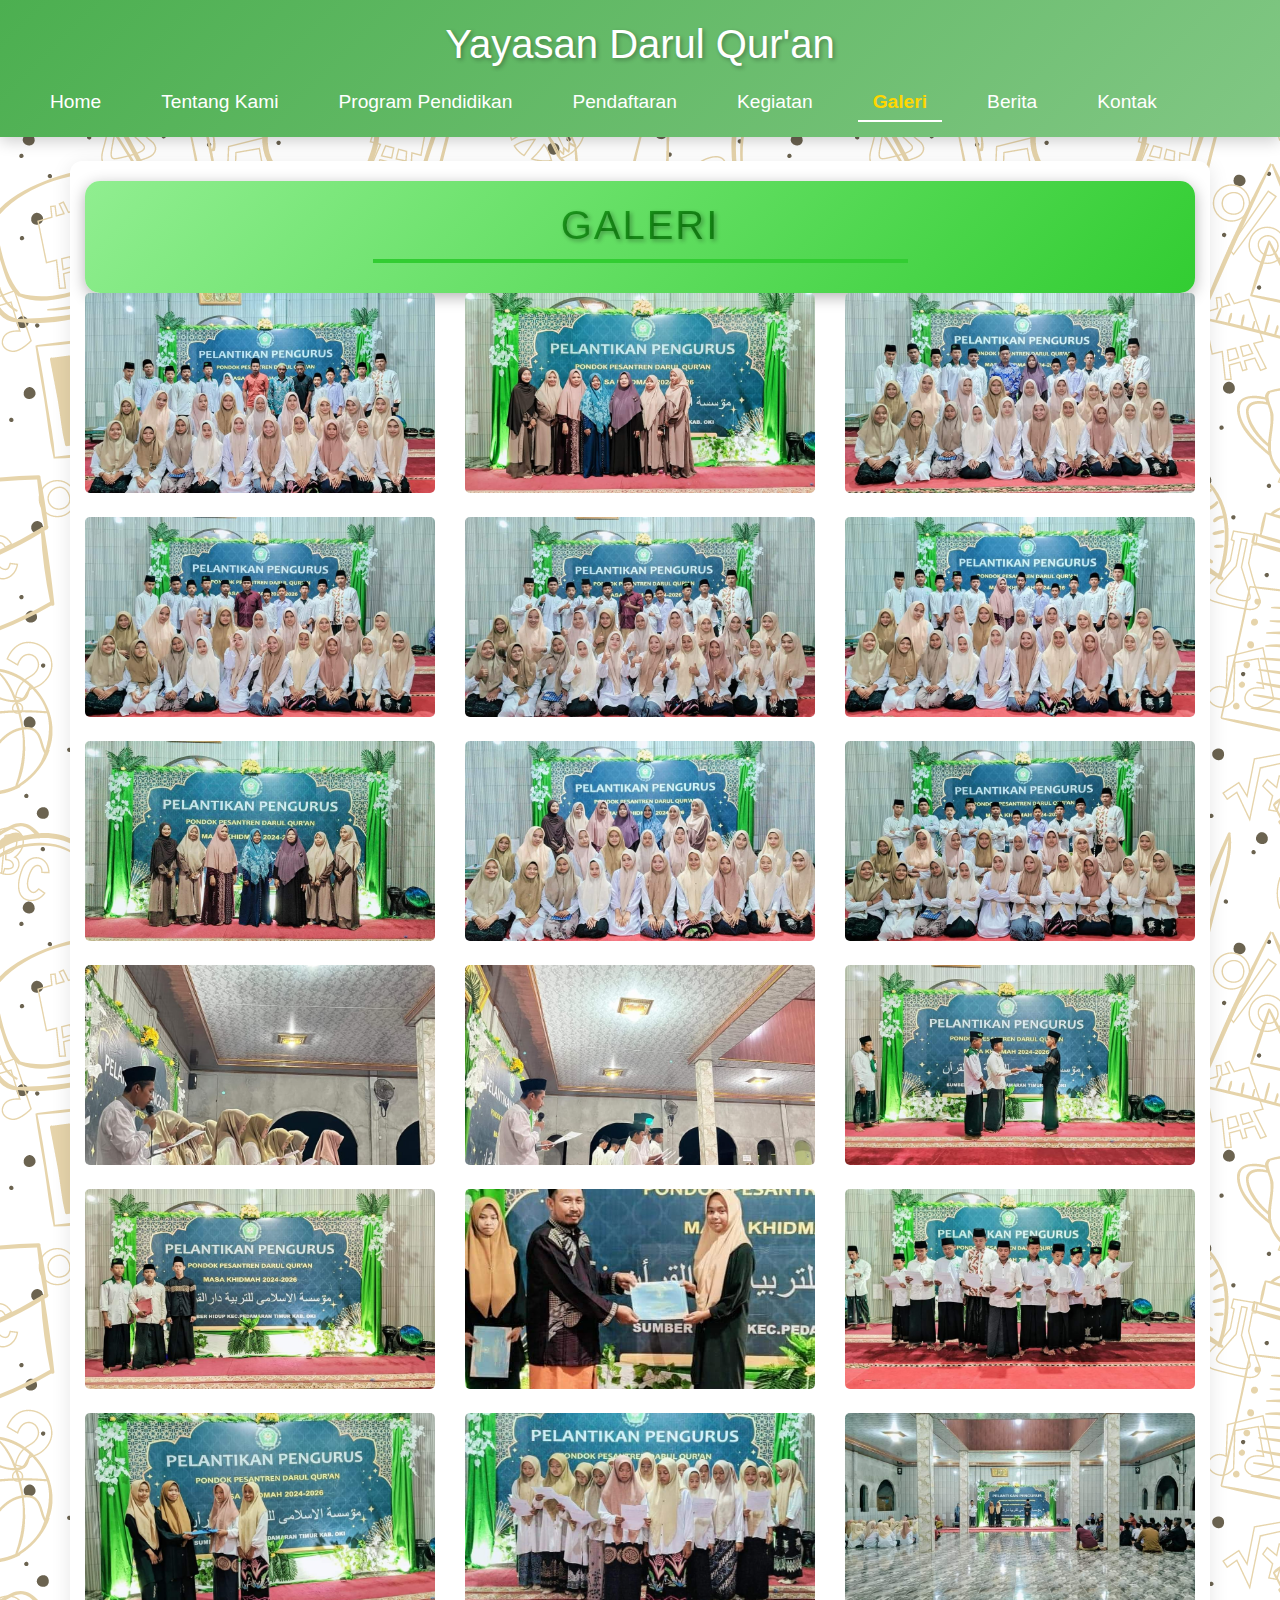
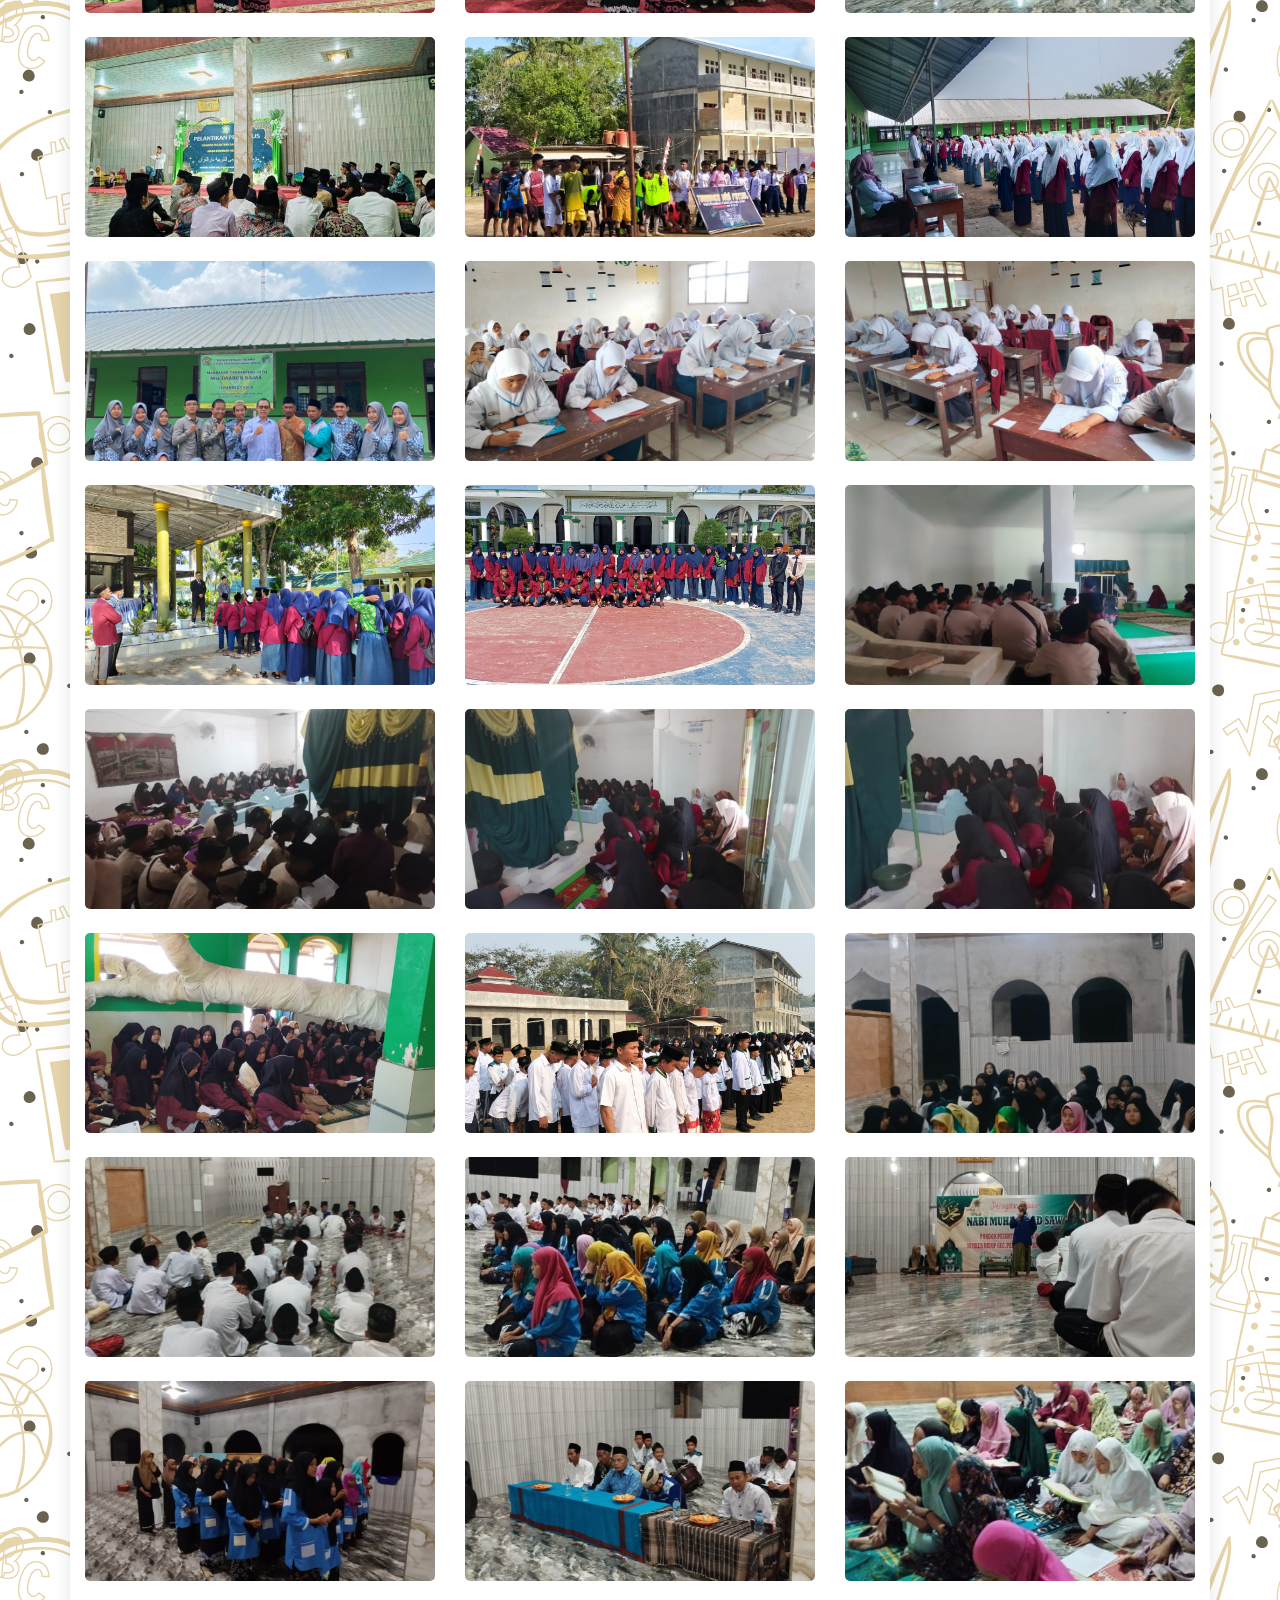
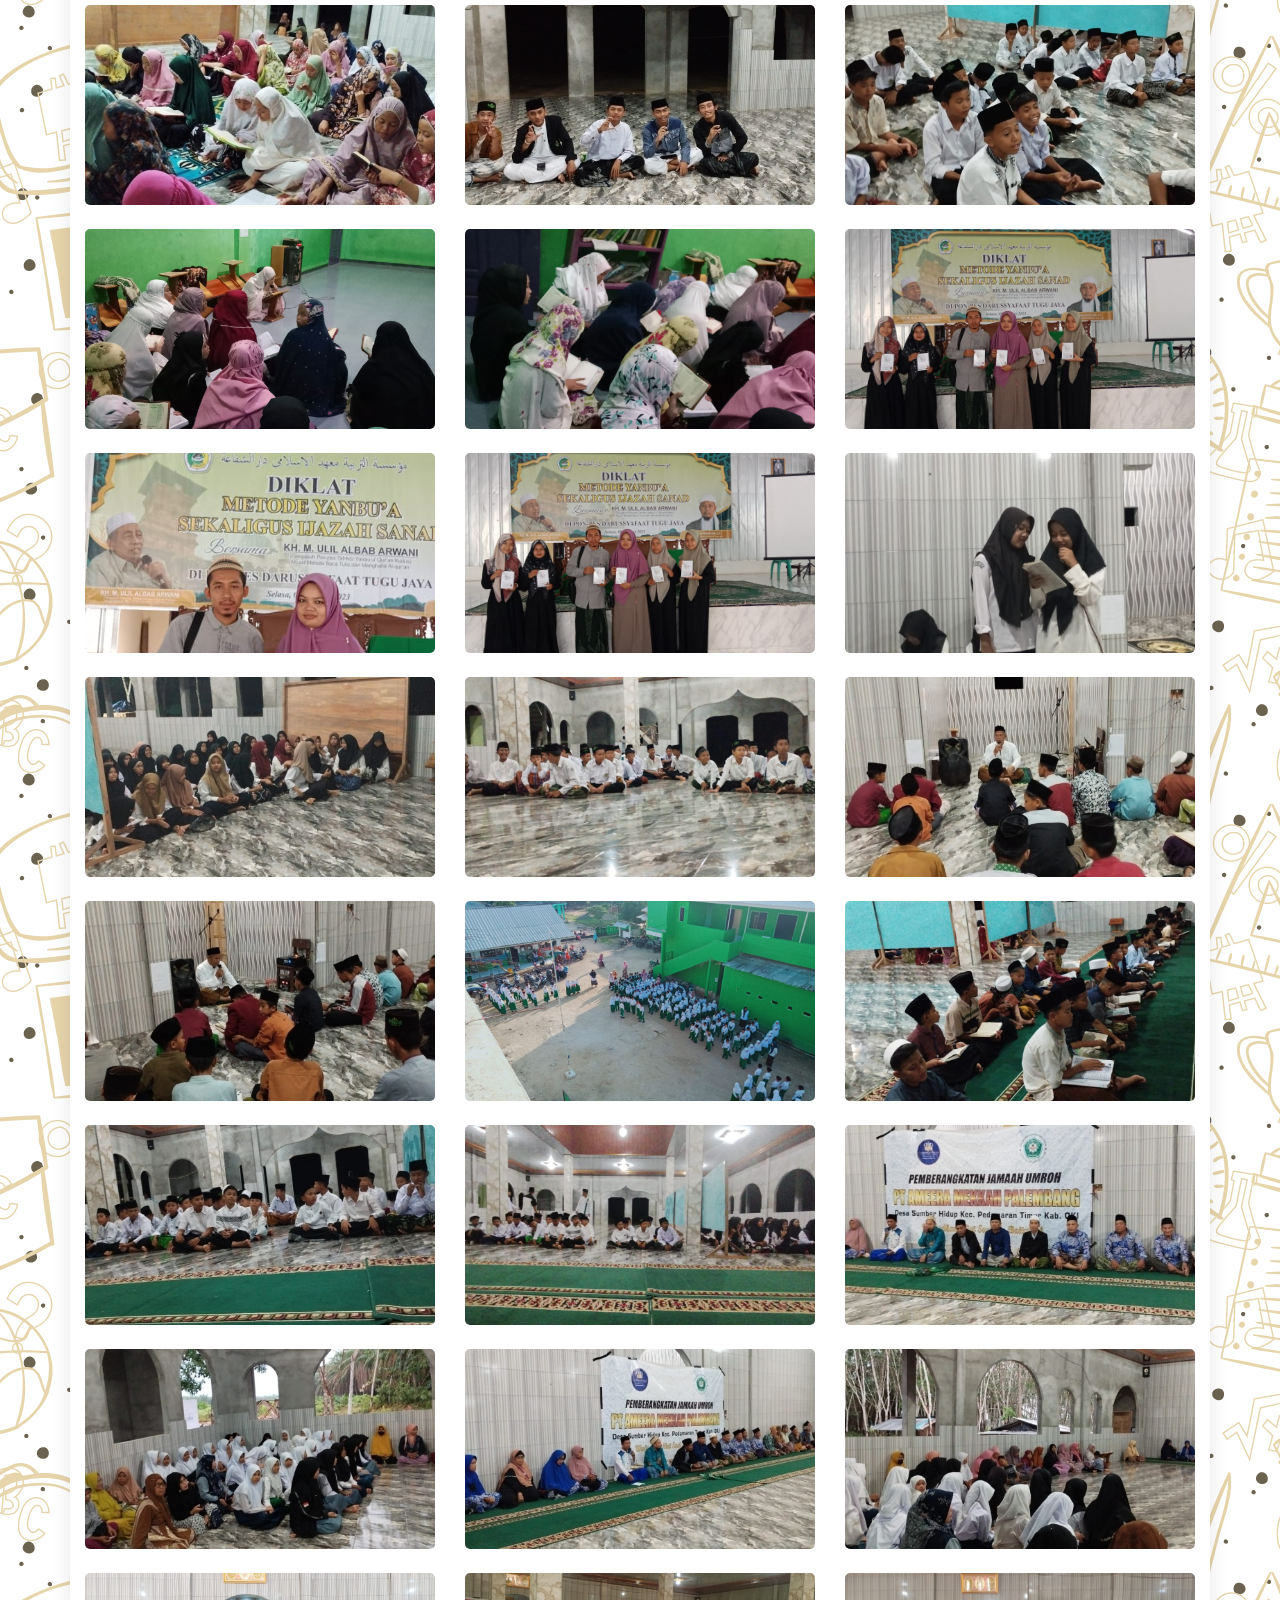
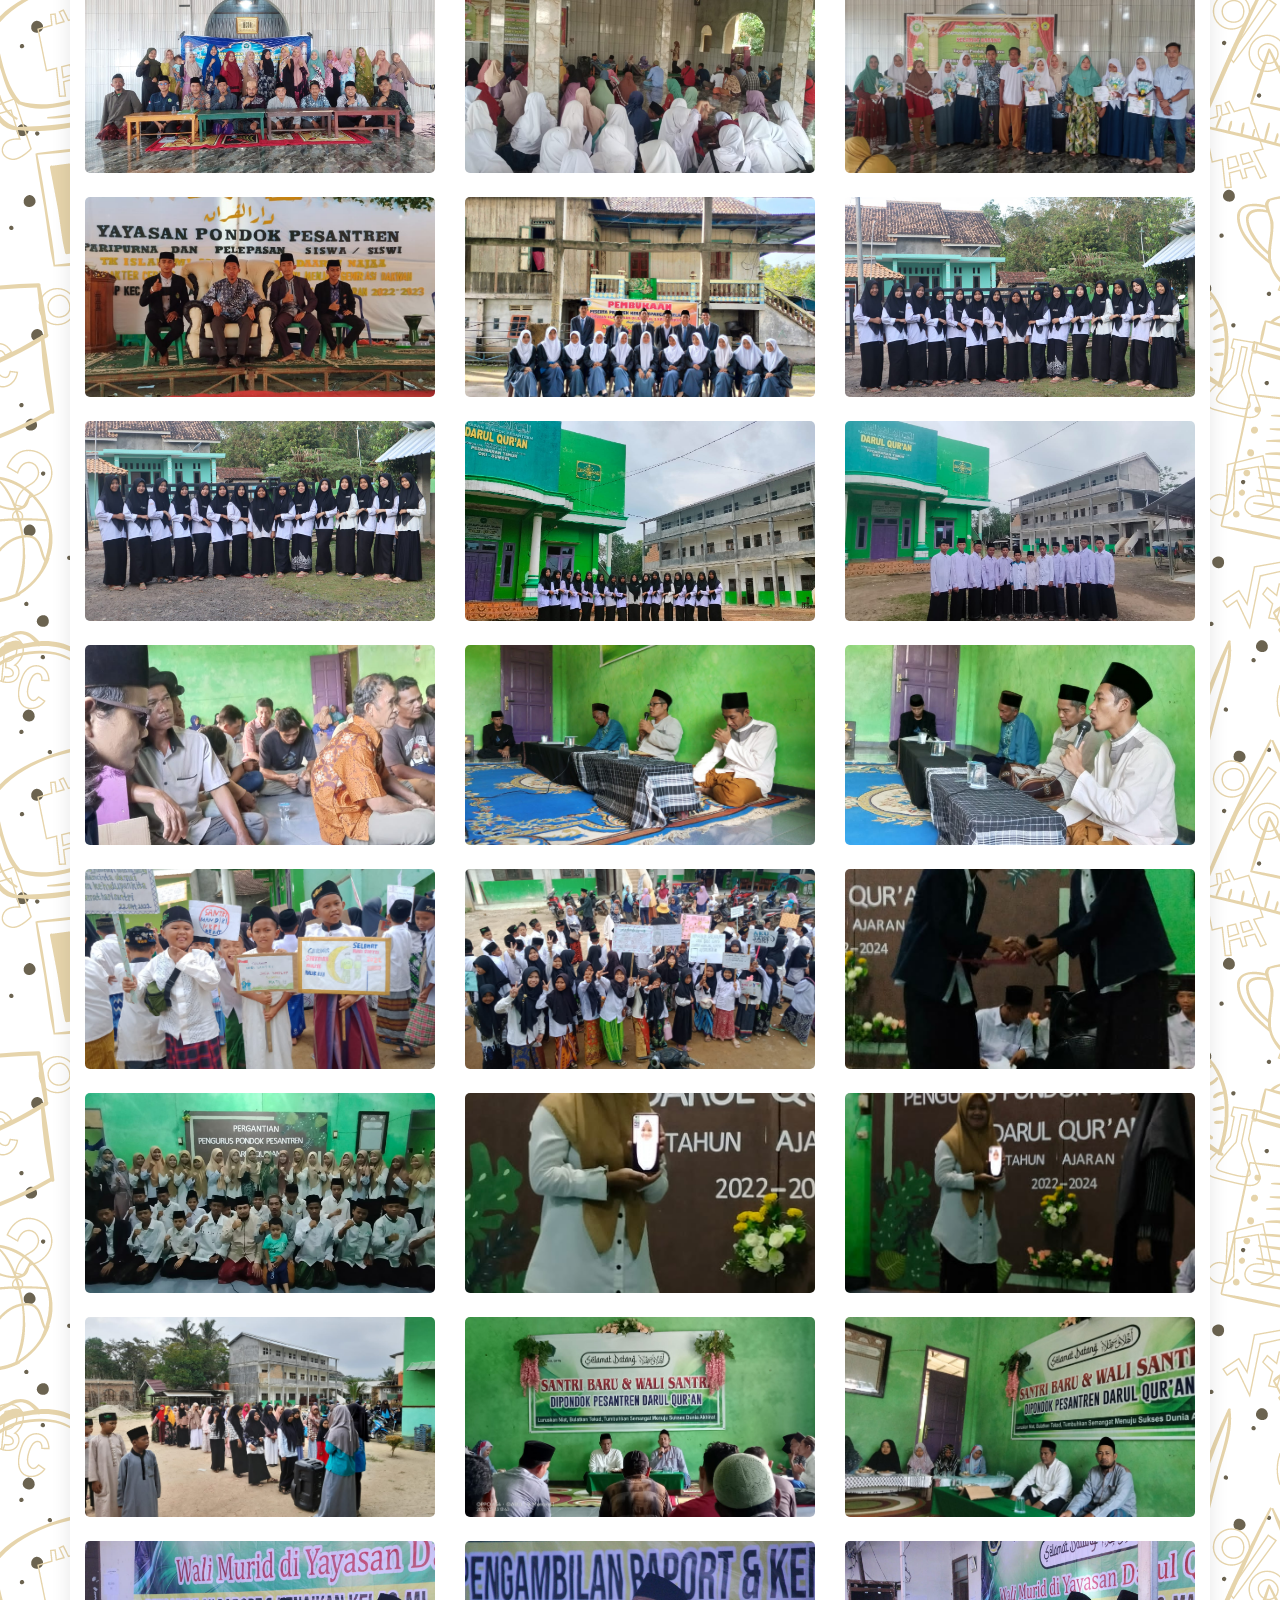
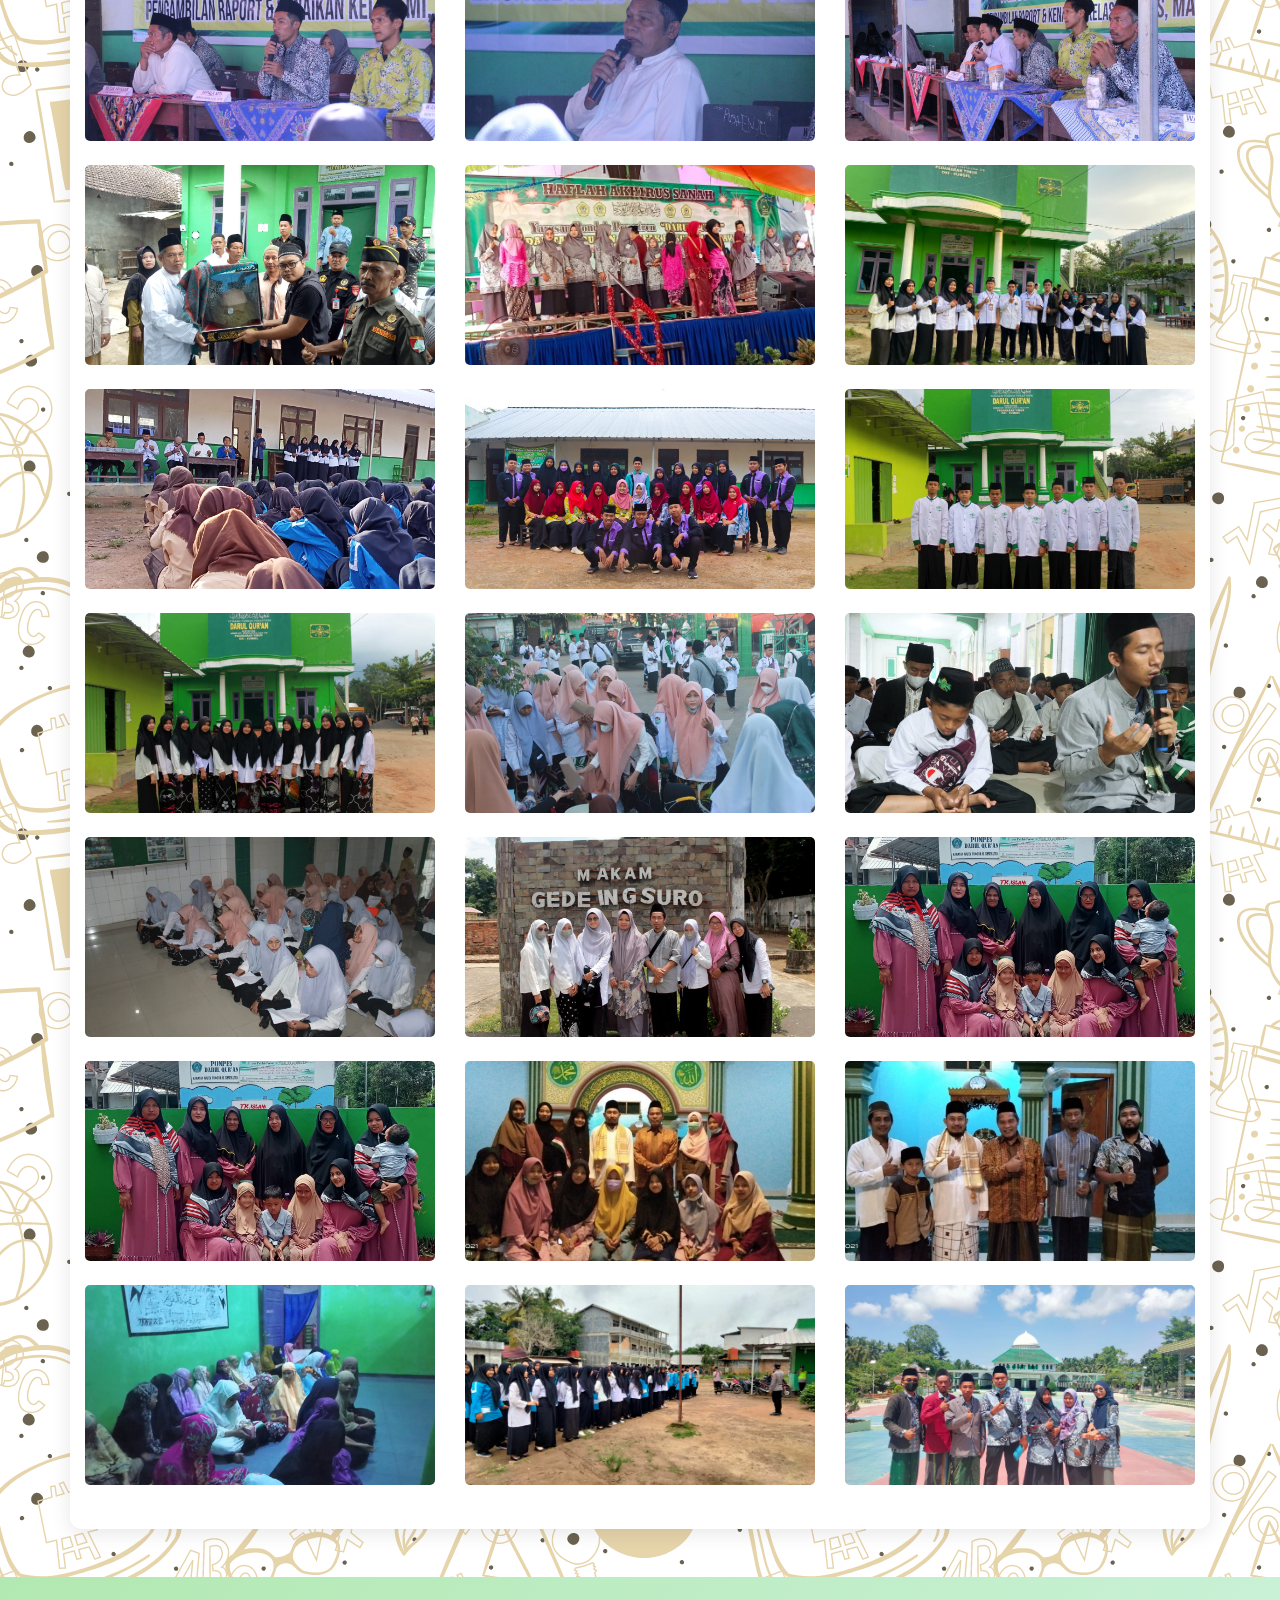
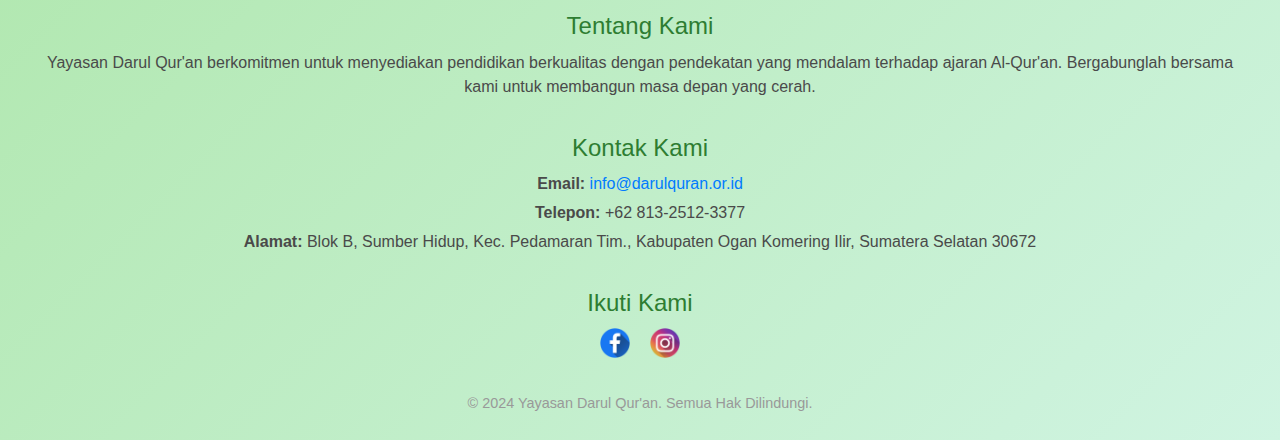
<file: gallery.html>
<!DOCTYPE html>
<html lang="id">
  <head>
    <meta charset="UTF-8" />
    <meta name="viewport" content="width=device-width, initial-scale=1.0" />
    <link rel="stylesheet" href="styles.css" />
    <link rel="shortcut icon" href="logo.png" type="image/x-icon" />
    <link
      rel="stylesheet"
      href="https://stackpath.bootstrapcdn.com/bootstrap/4.5.2/css/bootstrap.min.css"
    />
    <title>Galeri - Yayasan Darul Qur'an</title>
    <style>
      .gallery-item {
        width: 100%;
        height: 200px; /* Set a fixed height for the images */
        object-fit: cover; /* Ensures images cover the area without distortion */
        border-radius: 5px; /* Optional: for rounded corners */
      }

      /* Custom styles for the modal */
      .modal-lg {
        max-width: 80%; /* Increase the modal size */
      }

      .modal-body {
        display: flex;
        justify-content: center;
        align-items: center;
      }

      .modal-content {
        transition: transform 0.3s ease; /* Smooth transition */
      }
    </style>
  </head>
  <body>
    <header>
      <h1>Yayasan Darul Qur'an</h1>
      <nav>
        <div class="menu-toggle" id="mobile-menu">
          <span class="bar"></span>
          <span class="bar"></span>
          <span class="bar"></span>
        </div>
        <ul class="nav-list">
          <li><a href="index.html">Home</a></li>
          <li><a href="about.html">Tentang Kami</a></li>
          <li><a href="programs.html">Program Pendidikan</a></li>
          <li><a href="registration.html">Pendaftaran</a></li>
          <li><a href="activities.html">Kegiatan</a></li>
          <li class="active"><a href="gallery.html">Galeri</a></li>
          <li><a href="news.html">Berita</a></li>
          <li><a href="contact.html">Kontak</a></li>
        </ul>
      </nav>
    </header>

    <main class="container my-4">
      <div class="back">
        <h2 class="judul2">Galeri</h2>
      </div>

      <div class="row">
        <script>
          for (let i = 102; i >= 1; i--) {
            document.write(
              `<div class="col-md-4 mb-4">
                            <img src="images/${i}.jpg" alt="Kegiatan ${i}" class="gallery-item img-fluid" onclick="openPopup('images/${i}.jpg')" />
                        </div>`
            );
          }
        </script>
      </div>

      <!-- Bootstrap Modal -->
      <div
        class="modal fade"
        id="imageModal"
        tabindex="-1"
        aria-labelledby="imageModalLabel"
        aria-hidden="true"
      >
        <div class="modal-dialog modal-lg">
          <div class="modal-content">
            <div class="modal-header">
              <h5 class="modal-title" id="imageModalLabel">Gambar</h5>
              <button
                type="button"
                class="close"
                data-dismiss="modal"
                aria-label="Close"
              >
                <span>&times;</span>
              </button>
            </div>
            <div class="modal-body">
              <img class="img-fluid" id="modalImage" />
            </div>
          </div>
        </div>
      </div>
    </main>

    <br />
    <footer class="footer">
      <div class="footer-container">
        <div class="footer-info">
          <h3 class="footer-title">Tentang Kami</h3>
          <p class="footer-description">
            Yayasan Darul Qur'an berkomitmen untuk menyediakan pendidikan
            berkualitas dengan pendekatan yang mendalam terhadap ajaran
            Al-Qur'an. Bergabunglah bersama kami untuk membangun masa depan yang
            cerah.
          </p>
        </div>
        <div class="footer-contact">
          <h3 class="footer-title">Kontak Kami</h3>
          <p class="footer-text">
            <strong>Email:</strong>
            <a href="mailto:info@darulquran.or.id">info@darulquran.or.id</a>
          </p>
          <p class="footer-text"><strong>Telepon:</strong> +62 813-2512-3377</p>
          <p class="footer-text">
            <strong>Alamat:</strong> Blok B, Sumber Hidup, Kec. Pedamaran Tim.,
            Kabupaten Ogan Komering Ilir, Sumatera Selatan 30672
          </p>
        </div>
        <div class="footer-social">
          <h3 class="footer-title">Ikuti Kami</h3>
          <div class="social-icons">
            <a href="https://facebook.com" target="_blank"
              ><img src="facebook.png" alt="Facebook" class="social-icon"
            /></a>
            <a href="https://instagram.com" target="_blank"
              ><img src="instagram.png" alt="Instagram" class="social-icon"
            /></a>
          </div>
        </div>
      </div>
      <p class="footer-rights">
        &copy; 2024 Yayasan Darul Qur'an. Semua Hak Dilindungi.
      </p>
    </footer>

    <script src="https://code.jquery.com/jquery-3.5.1.slim.min.js"></script>
    <script src="https://cdn.jsdelivr.net/npm/@popperjs/core@2.9.2/dist/umd/popper.min.js"></script>
    <script src="https://stackpath.bootstrapcdn.com/bootstrap/4.5.2/js/bootstrap.min.js"></script>
    <script src="script.js"></script>
    <script>
      function openPopup(imageSrc) {
        const modalImage = document.getElementById("modalImage");
        modalImage.src = imageSrc;
        $("#imageModal").modal("show");
      }
    </script>
  </body>
</html>
</file>
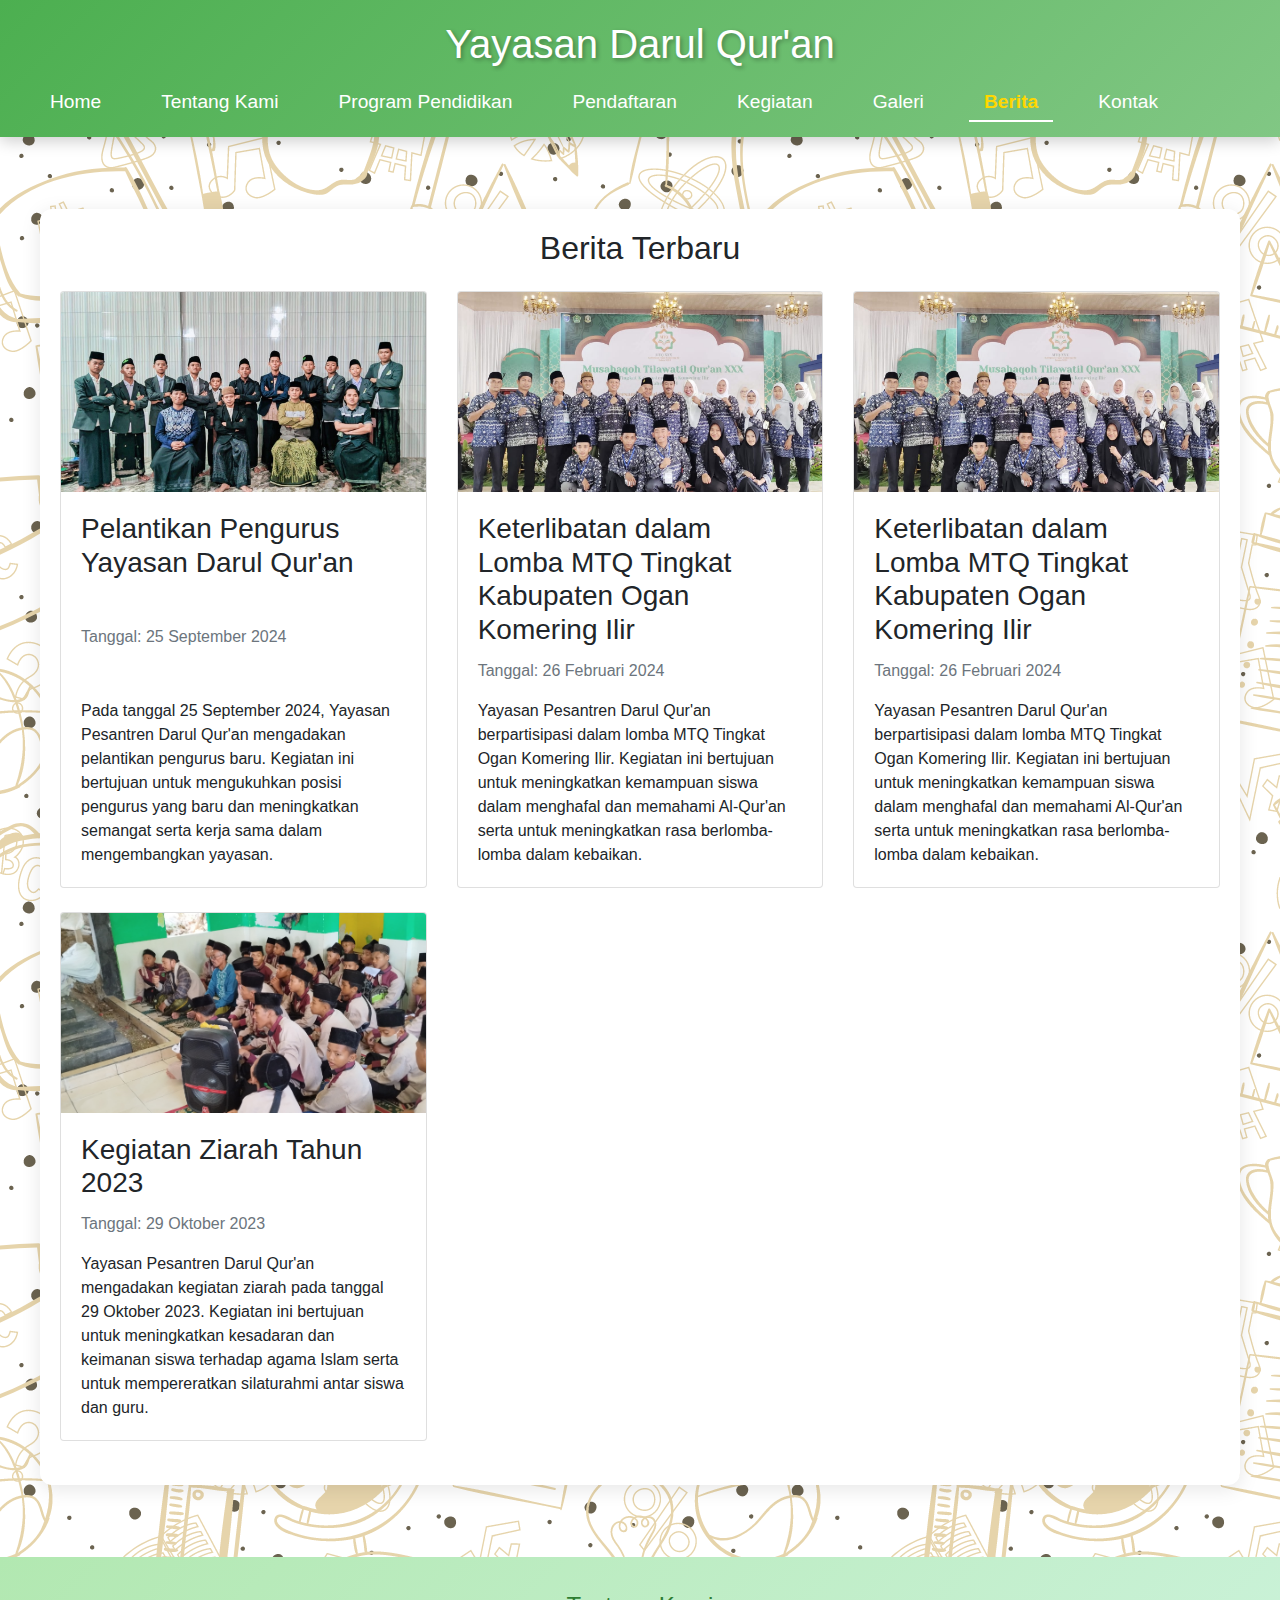
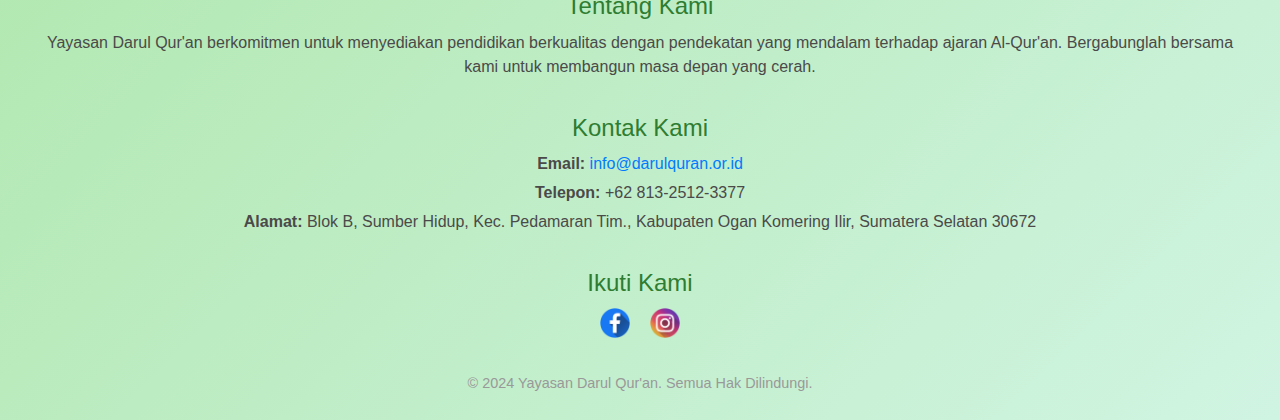
<file: news.html>
<!DOCTYPE html>
<html lang="id">
  <head>
    <meta charset="UTF-8" />
    <meta name="viewport" content="width=device-width, initial-scale=1.0" />
    <link
      href="https://stackpath.bootstrapcdn.com/bootstrap/4.5.2/css/bootstrap.min.css"
      rel="stylesheet"
    />
    <link rel="stylesheet" href="styles.css" />
    <link rel="shortcut icon" href="logo.png" type="image/x-icon" />
    <title>Berita - Yayasan Darul Qur'an</title>
    <style>
      .fade-in {
        animation: fadeIn 1s ease-in-out;
      }
      @keyframes fadeIn {
        from {
          opacity: 0;
          transform: translateY(20px);
        }
        to {
          opacity: 1;
          transform: translateY(0);
        }
      }
      .hover-effect {
        transition: transform 0.3s;
      }
      .hover-effect:hover {
        transform: scale(1.05);
      }
      .card {
        height: 100%; /* Make cards equal height */
      }
      .card img {
        height: 200px; /* Set a fixed height for images */
        object-fit: cover; /* Maintain aspect ratio */
      }
      .card-body {
        display: flex;
        flex-direction: column;
        justify-content: space-between; /* Space out the content */
      }
    </style>
  </head>
  <body>
    <header>
      <h1>Yayasan Darul Qur'an</h1>
      <nav>
        <div class="menu-toggle" id="mobile-menu">
          <span class="bar"></span>
          <span class="bar"></span>
          <span class="bar"></span>
        </div>
        <ul class="nav-list">
          <li><a href="index.html">Home</a></li>
          <li><a href="about.html">Tentang Kami</a></li>
          <li><a href="programs.html">Program Pendidikan</a></li>
          <li><a href="registration.html">Pendaftaran</a></li>
          <li><a href="activities.html">Kegiatan</a></li>
          <li><a href="gallery.html">Galeri</a></li>
          <li class="active"><a href="news.html">Berita</a></li>
          <li><a href="contact.html">Kontak</a></li>
        </ul>
      </nav>
    </header>
    <br />
    <div class="container my-5">
      <h2 class="text-center mb-4">Berita Terbaru</h2>
      <div class="row">
        <div class="col-md-4 mb-4">
          <div class="card hover-effect fade-in">
            <img
              src="berita/pengurus.jpg"
              class="card-img-top"
              alt="Pelantikan Pengurus"
            />
            <div class="card-body">
              <h3 class="card-title">
                Pelantikan Pengurus Yayasan Darul Qur'an
              </h3>
              <p class="text-muted">Tanggal: 25 September 2024</p>
              <p class="card-text">
                Pada tanggal 25 September 2024, Yayasan Pesantren Darul Qur'an
                mengadakan pelantikan pengurus baru. Kegiatan ini bertujuan
                untuk mengukuhkan posisi pengurus yang baru dan meningkatkan
                semangat serta kerja sama dalam mengembangkan yayasan.
              </p>
            </div>
          </div>
        </div>

        <div class="col-md-4 mb-4">
          <div class="card hover-effect fade-in">
            <img src="berita/mtq.jpg" class="card-img-top" alt="Kegiatan MTQ" />
            <div class="card-body">
              <h3 class="card-title">
                Keterlibatan dalam Lomba MTQ Tingkat Kabupaten Ogan Komering
                Ilir
              </h3>
              <p class="text-muted">Tanggal: 26 Februari 2024</p>
              <p class="card-text">
                Yayasan Pesantren Darul Qur'an berpartisipasi dalam lomba MTQ
                Tingkat Ogan Komering Ilir. Kegiatan ini bertujuan untuk
                meningkatkan kemampuan siswa dalam menghafal dan memahami
                Al-Qur'an serta untuk meningkatkan rasa berlomba-lomba dalam
                kebaikan.
              </p>
            </div>
          </div>
        </div>
        <div class="col-md-4 mb-4">
          <div class="card hover-effect fade-in">
            <img src="berita/mtq.jpg" class="card-img-top" alt="Kegiatan MTQ" />
            <div class="card-body">
              <h3 class="card-title">
                Keterlibatan dalam Lomba MTQ Tingkat Kabupaten Ogan Komering
                Ilir
              </h3>
              <p class="text-muted">Tanggal: 26 Februari 2024</p>
              <p class="card-text">
                Yayasan Pesantren Darul Qur'an berpartisipasi dalam lomba MTQ
                Tingkat Ogan Komering Ilir. Kegiatan ini bertujuan untuk
                meningkatkan kemampuan siswa dalam menghafal dan memahami
                Al-Qur'an serta untuk meningkatkan rasa berlomba-lomba dalam
                kebaikan.
              </p>
            </div>
          </div>
        </div>

        <div class="col-md-4 mb-4">
          <div class="card hover-effect fade-in">
            <img
              src="berita/ziarah.jpg"
              class="card-img-top"
              alt="Kegiatan Ziarah"
            />
            <div class="card-body">
              <h3 class="card-title">Kegiatan Ziarah Tahun 2023</h3>
              <p class="text-muted">Tanggal: 29 Oktober 2023</p>
              <p class="card-text">
                Yayasan Pesantren Darul Qur'an mengadakan kegiatan ziarah pada
                tanggal 29 Oktober 2023. Kegiatan ini bertujuan untuk
                meningkatkan kesadaran dan keimanan siswa terhadap agama Islam
                serta untuk mempereratkan silaturahmi antar siswa dan guru.
              </p>
            </div>
          </div>
        </div>
      </div>
    </div>

    <br />
    <footer class="footer">
      <div class="footer-container">
        <div class="footer-info">
          <h3 class="footer-title">Tentang Kami</h3>
          <p class="footer-description">
            Yayasan Darul Qur'an berkomitmen untuk menyediakan pendidikan
            berkualitas dengan pendekatan yang mendalam terhadap ajaran
            Al-Qur'an. Bergabunglah bersama kami untuk membangun masa depan yang
            cerah.
          </p>
        </div>
        <div class="footer-contact">
          <h3 class="footer-title">Kontak Kami</h3>
          <p class="footer-text">
            <strong>Email:</strong>
            <a href="mailto:info@darulquran.or.id">info@darulquran.or.id</a>
          </p>
          <p class="footer-text"><strong>Telepon:</strong> +62 813-2512-3377</p>
          <p class="footer-text">
            <strong>Alamat:</strong> Blok B, Sumber Hidup, Kec. Pedamaran Tim.,
            Kabupaten Ogan Komering Ilir, Sumatera Selatan 30672
          </p>
        </div>
        <div class="footer-social">
          <h3 class="footer-title">Ikuti Kami</h3>
          <div class="social-icons">
            <a href="https://facebook.com" target="_blank">
              <img src="facebook.png" alt="Facebook" class="social-icon" />
            </a>
            <a href="https://instagram.com" target="_blank">
              <img src="instagram.png" alt="Instagram" class="social-icon" />
            </a>
          </div>
        </div>
      </div>
      <p class="footer-rights">
        &copy; 2024 Yayasan Darul Qur'an. Semua Hak Dilindungi.
      </p>
    </footer>

    <script src="https://code.jquery.com/jquery-3.5.1.slim.min.js"></script>
    <script src="https://cdn.jsdelivr.net/npm/bootstrap@4.5.2/dist/js/bootstrap.bundle.min.js"></script>
    <script src="script.js"></script>
  </body>
</html>
</file>
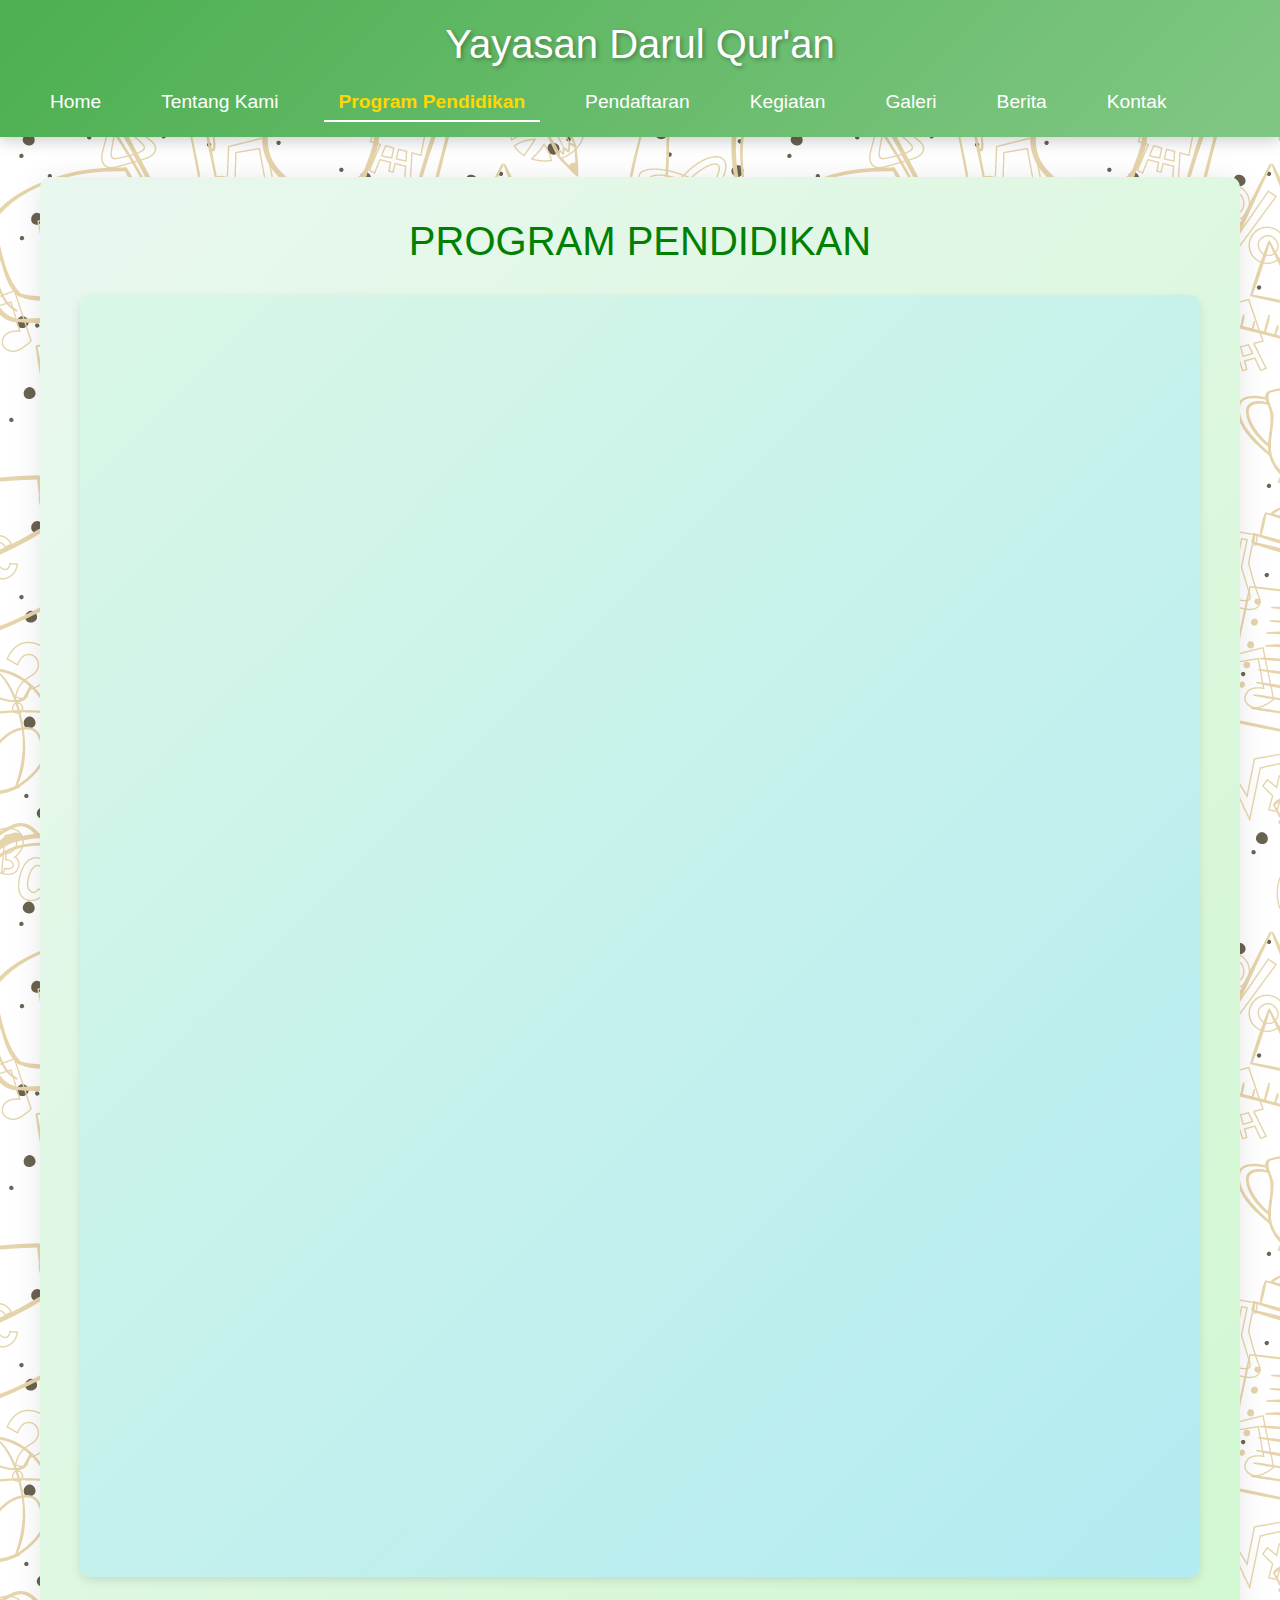
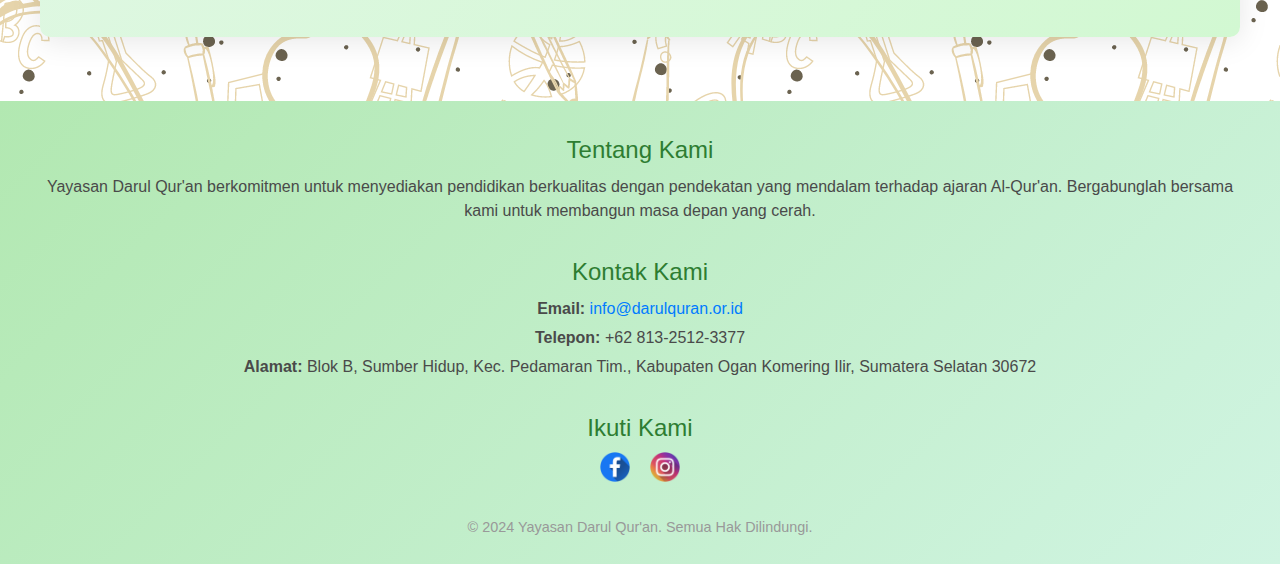
<file: programs.html>
<!DOCTYPE html>
<html lang="id">
  <head>
    <meta charset="UTF-8" />
    <meta name="viewport" content="width=device-width, initial-scale=1.0" />
    <link rel="shortcut icon" href="logo.png" type="image/x-icon">
    <link rel="stylesheet" href="styles.css" />
    <link
      rel="stylesheet"
      href="https://cdnjs.cloudflare.com/ajax/libs/font-awesome/6.0.0-beta3/css/all.min.css"
    />
    <link
      rel="stylesheet"
      href="https://stackpath.bootstrapcdn.com/bootstrap/4.5.2/css/bootstrap.min.css"
    />
    <title>Program Pendidikan - Yayasan Darul Qur'an</title>
  </head>
  <body>
    <header>
      <h1>Yayasan Darul Qur'an</h1>
      <nav>
        <div class="menu-toggle" id="mobile-menu">
          <span class="bar"></span>
          <span class="bar"></span>
          <span class="bar"></span>
        </div>
        <ul class="nav-list">
          <li><a href="index.html">Home</a></li>
          <li><a href="about.html">Tentang Kami</a></li>
          <li class="active"><a href="programs.html">Program Pendidikan</a></li>
          <li><a href="registration.html">Pendaftaran</a></li>
          <li><a href="activities.html">Kegiatan</a></li>
          <li><a href="gallery.html">Galeri</a></li>
          <li><a href="news.html">Berita</a></li>
          <li><a href="contact.html">Kontak</a></li>
        </ul>
      </nav>
    </header>

    <main class="program-section">
      <h2>Program Pendidikan</h2>
      <div class="programs">
        <div class="program-item">
          <img src="logo/tk.png" alt="Taman Kanak-Kanak" />
          <h3>Taman Kanak-Kanak</h3>
          <p>
            Taman Kanak-Kanak kami memberikan dasar pendidikan yang menyenangkan
            dan interaktif untuk anak-anak usia dini. Dengan metode pembelajaran
            yang kreatif, anak-anak diajarkan keterampilan dasar, sosial, dan
            emosional.
          </p>
        </div>
        <div class="program-item">
          <img src="logo/mi.png" alt="Madrasa Ibtidaiyah" />
          <h3>Madrasah Ibtidaiyah</h3>
          <p>
            Program Madrasah Ibtidaiyah mengintegrasikan pendidikan agama dan
            umum, memberikan pondasi yang kuat untuk pengetahuan dasar dan
            akhlak. Siswa belajar Al-Qur'an, bahasa, matematika, dan
            keterampilan hidup.
          </p>
        </div>
        <div class="program-item">
          <img src="logo/mts.png" alt="Madrasa Tsanawiyah" />
          <h3>Madrasah Tsanawiyah</h3>
          <p>
            Di MadrasahTsanawiyah, siswa mendapatkan pendidikan lanjutan dengan
            fokus pada pengembangan karakter dan intelektual. Program ini
            mempersiapkan siswa untuk melanjutkan ke jenjang yang lebih tinggi
            dengan pemahaman agama yang baik.
          </p>
        </div>
        <div class="program-item">
          <img src="logo/ma.png" alt="Madrasa Aliyah" />
          <h3>Madrasah Aliyah</h3>
          <p>
            Madrasah Aliyah menawarkan pendidikan yang lebih mendalam dalam
            agama dan ilmu pengetahuan. Siswa dipersiapkan untuk melanjutkan
            pendidikan ke perguruan tinggi dan menjadi pemimpin masa depan yang
            berakhlak mulia.
          </p>
        </div>
      </div>
    </main>


    <br>
    <footer class="footer">
      <div class="footer-container">
        <div class="footer-info">
          <h3 class="footer-title">Tentang Kami</h3>
          <p class="footer-description">
            Yayasan Darul Qur'an berkomitmen untuk menyediakan pendidikan
            berkualitas dengan pendekatan yang mendalam terhadap ajaran
            Al-Qur'an. Bergabunglah bersama kami untuk membangun masa depan yang
            cerah.
          </p>
        </div>
        <div class="footer-contact">
          <h3 class="footer-title">Kontak Kami</h3>
          <p class="footer-text">
            <strong>Email:</strong>
            <a href="mailto:info@darulquran.or.id">info@darulquran.or.id</a>
          </p>
          <p class="footer-text"><strong>Telepon:</strong> +62 813-2512-3377</p>
          <p class="footer-text">
            <strong>Alamat:</strong> Blok B, Sumber
          Hidup, Kec. Pedamaran Tim., Kabupaten Ogan Komering Ilir, Sumatera
          Selatan 30672
        </p>
          </p>
        </div>
        <div class="footer-social">
          <h3 class="footer-title">Ikuti Kami</h3>
          <div class="social-icons">
            <a href="https://facebook.com" target="_blank"
              ><img src="facebook.png" alt="Facebook" class="social-icon"
            /></a>
            <a href="https://instagram.com" target="_blank"
              ><img src="instagram.png" alt="Instagram" class="social-icon"
            /></a>
          </div>
        </div>
      </div>
      <p class="footer-rights">
        &copy; 2024 Yayasan Darul Qur'an. Semua Hak Dilindungi.
      </p>
    </footer>

    <script src="script.js"></script>
  </body>
</html>
</file>
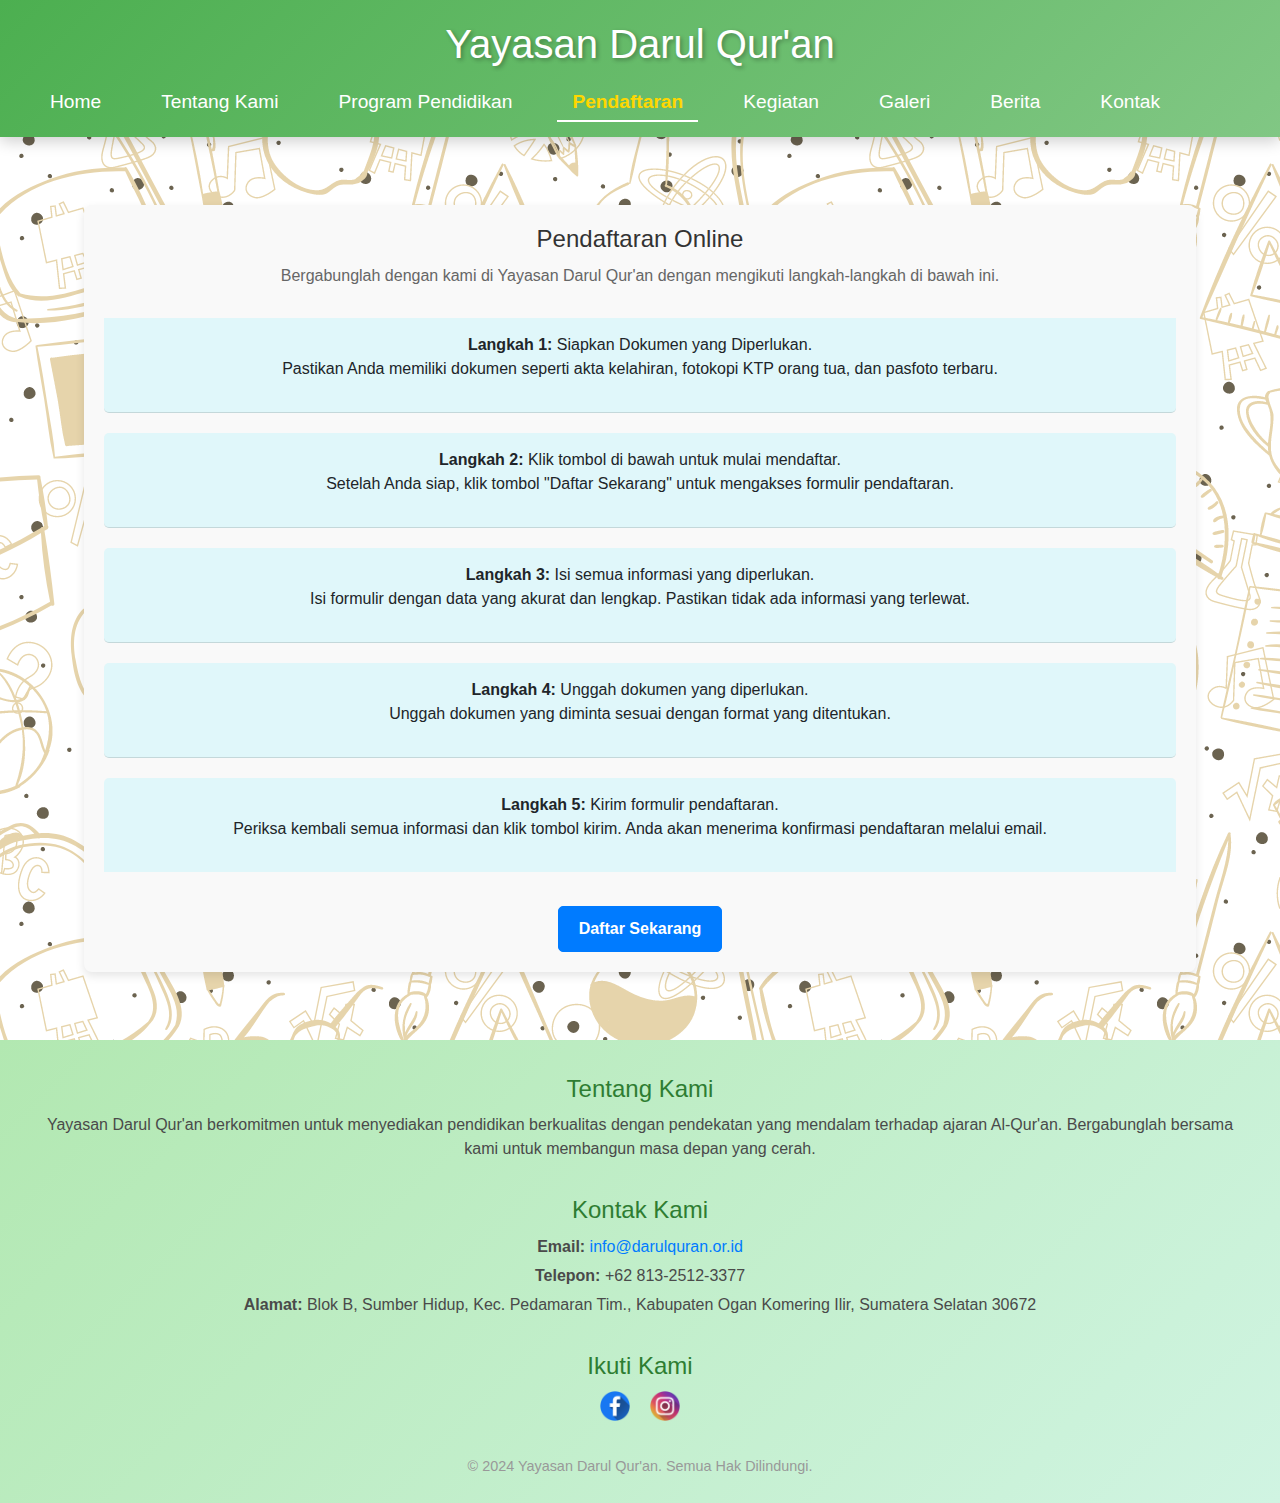
<file: registration.html>
<!DOCTYPE html>
<html lang="id">
  <head>
    <meta charset="UTF-8" />
    <meta name="viewport" content="width=device-width, initial-scale=1.0" />
    <link
      rel="stylesheet"
      href="https://stackpath.bootstrapcdn.com/bootstrap/4.5.2/css/bootstrap.min.css"
    />
    <link
      rel="stylesheet"
      href="https://cdnjs.cloudflare.com/ajax/libs/animate.css/4.1.1/animate.min.css"
    />
    <link rel="stylesheet" href="styles.css" />
    <link rel="shortcut icon" href="logo.png" type="image/x-icon" />
    <title>Pendaftaran - Yayasan Darul Qur'an</title>
  </head>
  <body>
    <header class="header">
      <h1 class="judul-header">Yayasan Darul Qur'an</h1>
      <nav class="navigasi">
        <div class="menu-toggle" id="mobile-menu">
          <span class="bar"></span>
          <span class="bar"></span>
          <span class="bar"></span>
        </div>
        <ul class="daftar-navigasi">
          <li><a href="index.html">Home</a></li>
          <li><a href="about.html">Tentang Kami</a></li>
          <li><a href="programs.html">Program Pendidikan</a></li>
          <li class="active"><a href="registration.html">Pendaftaran</a></li>
          <li><a href="activities.html">Kegiatan</a></li>
          <li><a href="gallery.html">Galeri</a></li>
          <li><a href="news.html">Berita</a></li>
          <li><a href="contact.html">Kontak</a></li>
        </ul>
      </nav>
    </header>

    <div class="main-content2">
      <section class="registration-section container my-5">
        <h2 class="section-title text-center">Pendaftaran Online</h2>
        <p class="section-description text-center">
          Bergabunglah dengan kami di Yayasan Darul Qur'an dengan mengikuti
          langkah-langkah di bawah ini.
        </p>
        <div class="row">
          <div class="col-md-12">
            <ol class="registration-steps list-group list-group-flush">
              <li
                class="step list-group-item animate__animated animate__fadeIn"
              >
                <strong>Langkah 1:</strong> Siapkan Dokumen yang Diperlukan.
                <p class="step-description">
                  Pastikan Anda memiliki dokumen seperti akta kelahiran,
                  fotokopi KTP orang tua, dan pasfoto terbaru.
                </p>
              </li>
              <li
                class="step list-group-item animate__animated animate__fadeIn"
                style="animation-delay: 0.2s"
              >
                <strong>Langkah 2:</strong> Klik tombol di bawah untuk mulai
                mendaftar.
                <p class="step-description">
                  Setelah Anda siap, klik tombol "Daftar Sekarang" untuk
                  mengakses formulir pendaftaran.
                </p>
              </li>
              <li
                class="step list-group-item animate__animated animate__fadeIn"
                style="animation-delay: 0.4s"
              >
                <strong>Langkah 3:</strong> Isi semua informasi yang diperlukan.
                <p class="step-description">
                  Isi formulir dengan data yang akurat dan lengkap. Pastikan
                  tidak ada informasi yang terlewat.
                </p>
              </li>
              <li
                class="step list-group-item animate__animated animate__fadeIn"
                style="animation-delay: 0.6s"
              >
                <strong>Langkah 4:</strong> Unggah dokumen yang diperlukan.
                <p class="step-description">
                  Unggah dokumen yang diminta sesuai dengan format yang
                  ditentukan.
                </p>
              </li>
              <li
                class="step list-group-item animate__animated animate__fadeIn"
                style="animation-delay: 0.8s"
              >
                <strong>Langkah 5:</strong> Kirim formulir pendaftaran.
                <p class="step-description">
                  Periksa kembali semua informasi dan klik tombol kirim. Anda
                  akan menerima konfirmasi pendaftaran melalui email.
                </p>
              </li>
            </ol>
          </div>
        </div>
        <div class="text-center mt-4">
          <a
            href="https://forms.gle/UefiRJ69poQmJVHs5"
            target="_blank"
            class="cta-button btn btn-primary animate__animated animate__pulse animate__infinite"
            >Daftar Sekarang</a
          >
        </div>
      </section>
    </div>

    <footer class="footer">
      <div class="footer-container">
        <div class="footer-info">
          <h3 class="footer-title">Tentang Kami</h3>
          <p class="footer-description">
            Yayasan Darul Qur'an berkomitmen untuk menyediakan pendidikan
            berkualitas dengan pendekatan yang mendalam terhadap ajaran
            Al-Qur'an. Bergabunglah bersama kami untuk membangun masa depan yang
            cerah.
          </p>
        </div>
        <div class="footer-contact">
          <h3 class="footer-title">Kontak Kami</h3>
          <p class="footer-text">
            <strong>Email:</strong>
            <a href="mailto:info@darulquran.or.id">info@darulquran.or.id</a>
          </p>
          <p class="footer-text"><strong>Telepon:</strong> +62 813-2512-3377</p>
          <p class="footer-text">
            <strong>Alamat:</strong> Blok B, Sumber Hidup, Kec. Pedamaran Tim.,
            Kabupaten Ogan Komering Ilir, Sumatera Selatan 30672
          </p>
        </div>
        <div class="footer-social">
          <h3 class="footer-title">Ikuti Kami</h3>
          <div class="social-icons">
            <a href="https://facebook.com" target="_blank">
              <img src="facebook.png" alt="Facebook" class="social-icon" />
            </a>
            <a href="https://instagram.com" target="_blank">
              <img src="instagram.png" alt="Instagram" class="social-icon" />
            </a>
          </div>
        </div>
      </div>
      <p class="footer-rights">
        &copy; 2024 Yayasan Darul Qur'an. Semua Hak Dilindungi.
      </p>
    </footer>

    <script src="script.js"></script>
  </body>
</html>
</file>
<file: styles.css>
*{
    margin: 0;
    box-sizing: border-box;
    
}
body {
    font-family: 'Open Sans', sans-serif; /* Mengubah font menjadi Open Sans untuk tampilan yang lebih modern dan sesuai */
    margin: 0;
    padding: 0;
    background-image: url(background.png);
    transition: background-color 0.3s ease;
    overflow-x: hidden;
}

header {
    background: linear-gradient(135deg, #4CAF50, #81C784);
    padding: 20px;
    box-shadow: 0 4px 15px rgba(0, 0, 0, 0.2);
    position: relative;
    z-index: 1000;
    animation: slideDown 0.5s ease;
}

header h1 {
    color: white;
    text-align: center;
    font-size: 2.5em;
    margin-bottom: 20px;
    animation: fadeIn 0.8s ease-in-out;
    text-shadow: 2px 2px 4px rgba(0, 0, 0, 0.3);
}

nav {
    display: flex;
    justify-content: space-between;
    align-items: center;
    flex-wrap: wrap;
}

.menu-toggle {
    display: none;
    flex-direction: column;
    cursor: pointer;
}

.menu-toggle .bar {
    height: 3px;
    width: 25px;
    background-color: white;
    margin: 3px 0;
    transition: all 0.3s ease;
}

nav ul {
    list-style: none;
    padding: 0;
    margin: 0;
    display: flex;
    flex-wrap: wrap;
}

nav ul li {
    margin: 0 15px;
    position: relative;
}

nav ul li a {
    color: white;
    text-decoration: none;
    font-size: 1.2em;
    padding: 10px 15px;
    border-radius: 5px;
    position: relative;
    transition: color 0.3s, transform 0.3s;
}

nav ul li a::after {
    content: '';
    position: absolute;
    left: 50%;
    bottom: 0;
    width: 0;
    height: 2px;
    background: white;
    transition: width 0.3s, left 0.3s;
}

nav ul li a:hover {
    color: #FFD700; /* Gold color on hover */
    transform: translateY(-2px); /* Slight upward movement */
}

nav ul li a:hover::after {
    width: 100%;
    left: 0;
}

nav ul li.active a {
    color: #FFD700; /* Gold for active link */
    font-weight: bold; /* Bold for emphasis */
    transform: translateY(-2px); /* Slight upward movement */
}

nav ul li.active a::after {
    width: 100%;
    left: 0;
    background: white; /* Active underline */
}


nav ul li a::after {
    content: '';
    position: absolute;
    left: 50%;
    bottom: 0;
    width: 0;
    height: 2px;
    background: white;
    transition: width 0.3s, left 0.3s;
}

nav ul li a:hover::after {
    width: 100%;
    left: 0;
}

@keyframes fadeIn {
    from {
        opacity: 0;
    }
    to {
        opacity: 1;
    }
}

@keyframes slideDown {
    from {
        transform: translateY(-20px);
        opacity: 0;
    }
    to {
        transform: translateY(0);
        opacity: 1;
    }
}

@keyframes fadeInMenu {
    from {
        opacity: 0;
        transform: translateY(-10px);
    }
    to {
        opacity: 1;
        transform: translateY(0);
    }
}

/* Responsive adjustments */
@media (max-width: 768px) {
    header h1 {
        font-size: 2em;
    }

    nav ul {
        display: none; /* Hide menu initially */
        flex-direction: column;
        width: 100%;
        align-items: center;
        animation: fadeInMenu 0.3s ease forwards; /* Add animation */
    }

    nav ul li {
        margin: 10px 0;
    }

    nav ul.active {
        display: flex; /* Show menu when active */
    }

    .menu-toggle {
        display: flex;
    }

    nav ul li a {
        font-size: 1em;
        padding: 8px 10px;
    }
}

@media (max-width: 480px) {
    header h1 {
        font-size: 1.5em;
    }

    nav ul li {
        margin: 5px 0;
    }

    nav ul li a {
        font-size: 0.9em;
        padding: 6px 8px;
    }
}

.slider {
    position: relative;
    max-width: 100%;
    overflow: hidden;
}

.slider img {
    width: 100%;
    animation: slideAnimation 30s infinite;
}

@keyframes slideAnimation {
    0%, 100% { opacity: 0; }
    10%, 90% { opacity: 1; }
}

.caption {
    position: absolute;
    top: 50%;
    left: 50%;
    transform: translate(-50%, -50%);
    color: white;
    text-align: center;
    font-size: 2em;
    font-weight: bold;
    text-shadow: 2px 2px 5px rgba(0, 0, 0, 0.7);
    z-index: 1;
}

main {
    padding: 20px;
    animation: fadeIn 0.5s ease-in-out;
}

@keyframes fadeIn {
    from { opacity: 0; }
    to { opacity: 1; }
}


.about ul, .programs ul, .activities ul {
    list-style: disc;
    padding-left: 20px;
}

/* General Styles */
.main-content {
    padding: 20px;
}

.mission, .programs, .activities, .call-to-action {
    padding: 30px;
    background: linear-gradient(135deg, #d9f7e6, #b2ebf2); /* Soft green to light aqua */
    margin: 20px auto;
    border-radius: 10px;
    box-shadow: 0 4px 10px rgba(0, 0, 0, 0.1);
    transition: transform 0.3s, box-shadow 0.3s;
    animation: fadeIn 0.8s ease-in-out;
}

.mission-title, .programs-title2, .activities-title, .cta-title {
    font-size: 2rem;
    color: #2e7d32; /* Dark green */
    position: relative;
    margin-bottom: 10px;
}

.mission-description, .programs-description2, .activities-description, .cta-description {
    margin-bottom: 20px;
    color: #3a3a3a; /* Dark gray */
}

.programs-list2, .activities-list {
    padding-left: 20px;
    list-style-type: disc;
}

.program-item2, .activity-item {
    margin-bottom: 10px;
}

/* Call to Action Styles */
.call-to-action {
    text-align: center;
    background: #66bb6a; /* Bright green */
    color: white;
    animation: slideIn 0.5s ease-in-out forwards;
}

.cta-button {
    background: #81c784; /* Light green */
    color: #fff;
    padding: 12px 24px;
    text-decoration: none;
    border-radius: 5px;
    font-weight: bold;
    transition: background 0.3s, transform 0.3s;
}

.cta-button:hover {
    background: #388e3c; /* Darker green */
    transform: scale(1.05);
}

.footer {
    background: linear-gradient(135deg, #b2e8b1, #d0f4e2); /* Light green to pale green */
    padding: 30px;
    text-align: center;
    animation: fadeInUp 0.8s ease-in-out;
}

.footer-container {
    display: flex;
    flex-direction: column;
    align-items: center;
    justify-content: center;
    max-width: 1200px;
    margin: 0 auto;
}

.footer-info, .footer-contact, .footer-social {
    margin: 15px 0;
}

.footer-title {
    font-size: 1.5rem;
    color: #2e7d32; /* Dark green */
    margin-bottom: 10px;
    position: relative;
}

.footer-description, .footer-text {
    color: #4a4a4a; /* Dark gray */
    margin: 5px 0;
}

.footer-social {
    display: flex;
    flex-direction: column;
    align-items: center;
}

.social-icons {
    display: flex;
    gap: 10px;
}

.social-icon {
    width: 30px;
    height: 30px;
    transition: transform 0.3s;
}

.social-icon:hover {
    transform: scale(1.1);
}

.footer-rights {
    margin-top: 20px;
    font-size: 0.9rem;
    color: #999;
}

/* Animations */
@keyframes fadeInUp {
    from {
        opacity: 0;
        transform: translateY(20px);
    }
    to {
        opacity: 1;
        transform: translateY(0);
    }
}

@keyframes fadeIn {
    from {
        opacity: 0;
        transform: translateY(20px);
    }
    to {
        opacity: 1;
        transform: translateY(0);
    }
}

@keyframes slideIn {
    from {
        opacity: 0;
        transform: translateX(-50px);
    }
    to {
        opacity: 1;
        transform: translateX(0);
    }
}

/* Responsive Design */
@media (max-width: 1200px) {
    .header-title {
        font-size: 2.2rem;
    }

    .mission-title, .programs-title2, .activities-title, .cta-title {
        font-size: 1.8rem;
    }
}

@media (max-width: 768px) {
    .mission, .programs, .activities, .call-to-action {
        margin: 10px;
        padding: 15px;
    }

    .header-title, .cta-button {
        font-size: 1.5rem;
    }

    .mission-title, .programs-title2, .activities-title, .cta-title {
        font-size: 1.5rem;
    }
}

.testimonials {
    background: #f1f1f1;
    padding: 20px;
    border-radius: 10px;
    box-shadow: 0 2px 5px rgba(0, 0, 0, 0.1);
}

blockquote {
    margin: 10px 0;
    padding: 15px;
    border-left: 5px solid #4CAF50;
    background: #fff;
    border-radius: 5px;
    position: relative;
}

blockquote::before {
    content: '"';
    font-size: 2em;
    position: absolute;
    top: -10px;
    left: -15px;
    color: #4CAF50;
}


footer p {
    margin: 5px 0;
}


.gallery img:hover {
    transform: scale(1.05);
}

form {
    display: flex;
    flex-direction: column;
}

form label {
    margin: 5px 0;
}

form input, form select, form button {
    margin-bottom: 15px;
    padding: 10px;
}

form button {
    background-color: #4CAF50;
    color: white;
    border: none;
    cursor: pointer;
    transition: background-color 0.3s;
}

form button:hover {
    background-color: #45a049;
}

@media (max-width: 600px) {
    .gallery img {
        width: 100%;
    }

    nav ul li {
        display: block;
        margin: 5px 0;
    }

    header h1 {
        font-size: 2em;
    }

    .caption {
        font-size: 1.5em;
    }

    section h2 {
        font-size: 1.5em;
    }
}

.size-buttons {
    text-align: center;
    margin: 20px 0;
}

.size-buttons button {
    margin: 0 10px;
    padding: 10px 20px;
    border: none;
    background-color: #007BFF;
    color: white;
    cursor: pointer;
    border-radius: 5px;
    transition: background-color 0.3s;
}

.size-buttons button:hover {
    background-color: #0056b3;
}

.gallery {
    display: grid;
    grid-template-columns: repeat(auto-fill, minmax(200px, 1fr)); /* Responsive columns */
    gap: 10px;
    margin: 20px;
}

.gallery-item {
    position: relative; /* Required for positioning the image */
    overflow: hidden; /* Prevent overflow */
    border-radius: 8px;
    width: 100%;
    height: 8rem; /* Fixed height to ensure uniformity */
}

@media (max-width: 600px) {
    .gallery-item {
        height: 200px; /* Fixed height to ensure uniformity */
    }
}

.gallery-item img {
    position: absolute; /* Positioning the image */
    top: 50%; /* Center the image vertically */
    left: 50%; /* Center the image horizontally */
    width: 100%; /* Fill the width */
    height: auto; /* Maintain aspect ratio */
    max-height: 100%; /* Constrain height to the container */
    transform: translate(-50%, -50%); /* Center the image */
    object-fit: cover; /* Maintain aspect ratio and fill the area */
}

.gallery-item:hover {
    transform: scale(1.05);
    box-shadow: 0 4px 20px rgba(0, 0, 0, 0.2);
}

.popup {
    display: none;
    position: fixed;
    z-index: 1000;
    left: 0;
    top: 0;
    width: 100%;
    height: 100%;
    overflow: auto;
    background-color: rgba(0, 0, 0, 0.8);
}

.popup-content {
    margin: auto;
    display: block;
    max-width: 80%;
    max-height: 80%;
}

.close {
    position: absolute;
    top: 15px;
    right: 25px;
    color: white;
    font-size: 35px;
    font-weight: bold;
    cursor: pointer;
}
.about-section {
    width: 100%;
    max-width: 1200px;
    margin: 0 auto;
    padding: 40px;
    background: linear-gradient(to bottom right, #e9f7ef, #d2f8d2);
    border-radius: 10px;
    box-shadow: 0 8px 40px rgba(0, 0, 0, 0.15);
    animation: fadeIn 1s ease-in-out;
}

.about-section h2 {
    text-align: center;
    color: #4CAF50; /* Hijau tua */
    margin-bottom: 30px;
    font-size: 2.5em;
    animation: slideIn 0.5s ease forwards;
    font-weight: bold;
    text-transform: uppercase;
}

.about-section h3 {
    color: #333;
    margin-top: 25px;
    font-size: 1.8em;
    border-bottom: 3px solid #4CAF50; /* Hijau tua */
    padding-bottom: 10px;
    animation: slideIn 0.5s ease forwards;
}

.about-section p {
    line-height: 1.7;
    color: #555; /* Abu-abu gelap */
    margin: 15px 0;
    transition: transform 0.3s, color 0.3s;
    opacity: 0;
    animation: fadeInText 0.5s ease forwards;
    padding: 15px 10px;
    border-left: 4px solid #4CAF50; /* Hijau tua */
}

.about-section p:hover {
    transform: translateY(-2px);
    color: #388E3C; /* Hijau lebih gelap */
    background-color: rgba(76, 175, 80, 0.1); /* Hijau muda transparan */
}

/* Animations */
@keyframes fadeIn {
    from {
        opacity: 0;
    }
    to {
        opacity: 1;
    }
}

@keyframes slideIn {
    from {
        transform: translateY(-20px);
        opacity: 0;
    }
    to {
        transform: translateY(0);
        opacity: 1;
    }
}

@keyframes fadeInText {
    0% {
        opacity: 0;
    }
    100% {
        opacity: 1;
    }
}

/* Responsive adjustments */
@media (max-width: 768px) {
    .about-section {
        padding: 30px;
    }

    .about-section h2 {
        font-size: 2em;
    }

    .about-section h3 {
        font-size: 1.6em;
    }

    .about-section p {
        font-size: 1em;
    }
}

@media (max-width: 480px) {
    .about-section {
        padding: 20px;
    }

    .about-section h2 {
        font-size: 1.5em;
    }

    .about-section h3 {
        font-size: 1.4em;
    }

    .about-section p {
        font-size: 0.9em;
    }
}

.program-section {
    max-width: 1200px;
    margin: 40px auto;
    padding: 40px;
    background: linear-gradient(to bottom right, #e9f7ef, #d2f8d2);
    border-radius: 10px;
    box-shadow: 0 4px 30px rgba(0, 0, 0, 0.1);
    animation: fadeIn 1s ease-in-out;
}

.program-section h2 {
    text-align: center;
    color: green;
    margin-bottom: 30px;
    font-size: 2.5em;
    text-transform: uppercase;
}

.programs {
    display: flex;
    flex-wrap: wrap; /* Allow items to wrap */
    justify-content: space-evenly; /* Space items evenly */
    gap: 20px; /* Space between items */
}

.program-item {
    flex: 1 1 calc(30% - 20px); /* Default to three items per row */
    max-width: 300px; /* Optional max width */
    padding: 20px;
    background-color: #f9f9f9;
    border-radius: 12px;
    box-shadow: 0 2px 15px rgba(0, 0, 0, 0.1);
    transition: transform 0.3s, box-shadow 0.3s, background-color 0.3s;
    opacity: 0;
    animation: slideIn 0.5s forwards, fadeIn 0.5s forwards;
}

.program-item img {
    max-width: 100%;
    border-radius: 12px;
    transition: transform 0.3s;
}

.program-item h3 {
    color: #007BFF;
    text-align: center;
    margin: 15px 0;
    font-weight: bold;
}

.program-item p {
    line-height: 1.6;
    color: #555;
    text-align: justify;
}

.program-item:hover {
    transform: translateY(-8px) scale(1.03);
    box-shadow: 0 4px 25px rgba(0, 0, 0, 0.2);
    background-color: #e9f7ff;
}

.program-item:hover img {
    transform: scale(1.05);
}

@keyframes fadeIn {
    from {
        opacity: 0;
    }
    to {
        opacity: 1;
    }
}

@keyframes slideIn {
    0% {
        transform: translateY(20px);
        opacity: 0;
    }
    100% {
        transform: translateY(0);
        opacity: 1;
    }
}

/* Responsive adjustments */
@media (max-width: 768px) {
    .program-item {
        flex: 1 1 calc(45% - 20px); /* Two items per row */
    }
}

@media (max-width: 480px) {
    .program-item {
        flex: 1 1 100%; /* One item per row */
    }
}
.news-item {
    background: #fff;
    border: 1px solid #ddd;
    border-radius: 10px; /* Membuat sudut lebih halus */
    padding: 20px; /* Meningkatkan padding untuk kenyamanan */
    margin: 20px; /* Mengurangi margin agar lebih kompak */
    box-shadow: 0 4px 10px rgba(0, 0, 0, 0.1); /* Bayangan lebih halus */
    transition: transform 0.3s, box-shadow 0.3s; /* Memperhalus transisi */
    animation: fadeIn 0.6s ease-in-out; /* Menambahkan sedikit durasi animasi */
    max-width: 1500px;
}

.news-item:hover {
    transform: scale(1.05);
    box-shadow: 0 6px 20px rgba(0, 0, 0, 0.3); /* Bayangan lebih dalam saat hover */
}

.news-item img {
    max-width: 100%;
    border-radius: 10px; /* Membuat sudut gambar lebih halus */
    transition: transform 0.3s;
}


.judul {
    text-align: center;
    font-size: 3em; /* Menambah ukuran font */
    color: #4caf50; /* Mengganti warna judul agar lebih menarik */
    margin: 30px 0; /* Mengatur margin untuk keseimbangan */
    animation: fadeIn 0.7s ease-in-out; /* Durasi animasi lebih panjang */
    text-shadow: 1px 1px 2px rgba(0, 0, 0, 0.1); /* Memberikan efek bayangan pada teks */
}

/* Animation */
@keyframes fadeIn {
    from {
        opacity: 0;
        transform: translateY(20px); /* Meningkatkan efek gerakan saat muncul */
    }
    to {
        opacity: 1;
        transform: translateY(0);
    }
}

/* Responsive Styles */
@media (max-width: 600px) {
    nav ul li {
        display: block;
        margin: 5px 0;
    }
    .news-item {
        margin-left: 10px; /* Mengurangi margin pada perangkat kecil */
        margin-right: 10px; /* Mengurangi margin pada perangkat kecil */
    }
}


.photo-show {
    position: relative;
    overflow: hidden;
    width: 100%;
    margin: 0;
    height: 100vh; /* Sesuaikan tinggi dengan kebutuhan untuk tampilan lebih relevan */
}

.slides {
    position: relative;
    width: 100%;
    height: 100%;
}

.slides img {
    position: absolute;
    width: 100%;
    height: 100%;
    opacity: 0;
    transition: opacity 1s ease-in-out, transform 1s ease-in-out;
    object-fit: cover; /* Pastikan gambar menutupi area yang ditentukan */
    transform: scale(1.05); /* Sedikit efek zoom */
    border-radius: 20px;
}

.slides img.active {
    opacity: 1;
    transform: scale(1); /* Kembali ke ukuran normal saat aktif */
}

/* Responsiveness */
@media (max-width: 768px) {
    header {
        font-size: 1.5em; /* Ukuran font header lebih kecil di layar kecil */
    }
}

@media (max-width: 480px) {
    header {
        font-size: 1.2em; /* Ukuran font header lebih kecil di layar kecil */
    }

    .photo-show {
        height: 70vh; /* Mengurangi tinggi pada layar kecil */
    }
}
.container {
    max-width: 1200px;
    margin: 20px auto;
    background: white;
    border-radius: 12px;
    box-shadow: 0 4px 20px rgba(0, 0, 0, 0.1);
    display: flex;
    flex-direction: column;
    padding: 20px;
    animation: fadeIn 1s;
}

.contact-info {
    margin-bottom: 20px;
    padding: 20px;
    background: #f9f9f9;
    border-radius: 12px;
    box-shadow: 0 2px 10px rgba(0, 0, 0, 0.1);
}

.contact-info h2 {
    margin-top: 0;
    color: #4CAF50;
    animation: slideInDown 1s;
}

.form-contact {
    display: flex;
    flex-direction: column;
    padding: 20px;
    animation: fadeIn 1s;
}

.form-contact input, .form-contact textarea {
    padding: 12px;
    margin: 10px 0;
    border: 1px solid #ddd;
    border-radius: 8px;
    transition: border-color 0.3s, box-shadow 0.3s;
}

.form-contact input:focus, .form-contact textarea:focus {
    border-color: #56ab2f;
    box-shadow: 0 0 10px #56ab2f;
    animation: pulse 0.5s;
}

.form-contact button {
    padding: 12px;
    background-color: #4CAF50;
    color: white;
    border: none;
    border-radius: 8px;
    cursor: pointer;
    transition: background-color 0.3s, transform 0.3s;
    font-size: 1em;
    animation: fadeIn 1s;
}

.form-contact button:hover {
    background-color: #45a049;
    transform: translateY(-2px);
}

.map {
    margin: 20px 0;
    border-radius: 12px;
    overflow: hidden;
    animation: fadeIn 1s;
}

.social-media {
    display: flex;
    justify-content: center;
    padding: 20px;
    animation: fadeIn 1s;
}

.social-media img {
    width: 40px;
    margin: 0 10px;
    transition: transform 0.3s;
}

.social-media img:hover {
    transform: scale(1.1);
}

.testimonial {
    margin-top: 20px;
    padding: 20px;
    background: #f1f1f1;
    border-radius: 12px;
    animation: fadeIn 1s;
}

.faq {
    margin-top: 20px;
    padding: 20px;
    background: rgb(249, 255, 226);
    border-radius: 12px;
    animation: fadeIn 1s;
    box-shadow: 0 2px 10px rgba(0, 0, 0, 0.1);
}

.faq h2 {
    color: #3b763d; /* Warna hijau yang lebih gelap */
    font-size: 1.8em; /* Ukuran font lebih besar */
    animation: slideInDown 1s;
}

.faq-item {
    margin: 10px 0;
    border-bottom: 1px solid #ddd;
    padding: 10px 0;
}

.faq-item:last-child {
    border-bottom: none;
}

.faq-question {
    cursor: pointer;
    font-weight: bold;
    font-size: 1.2em; /* Ukuran font pertanyaan */
    color: #333; /* Warna teks pertanyaan */
    transition: color 0.3s, transform 0.3s;
}

.faq-question:hover {
    color: #56ab2f; /* Warna saat hover */
    transform: scale(1.05);
}

.faq-answer {
    display: none;
    margin-top: 10px;
    opacity: 0;
    transform: translateY(-10px);
    transition: opacity 0.5s ease, transform 0.5s ease;
    font-size: 1em; /* Ukuran font jawaban */
    color: #555; /* Warna teks jawaban */
}

.faq-answer.show {
    display: block;
    opacity: 1;
    transform: translateY(0);
}

@keyframes fadeIn {
    from { opacity: 0; }
    to { opacity: 1; }
}

@keyframes slideInDown {
    from { transform: translateY(-20px); opacity: 0; }
    to { transform: translateY(0); opacity: 1; }
}

@keyframes pulse {
    0%, 100% { border-color: #ddd; }
    50% { border-color: #56ab2f; }
}

.judul2 {
    font-size: 2.5em; /* Increase font size for emphasis */
    text-align: center; /* Center the title */
    margin: 0; /* Remove margin for spacing */
    background: linear-gradient(90deg, #32CD32, #006400); /* Green gradient background */
    background-clip: text; /* Clip the background to the text */
    -webkit-text-fill-color: transparent; /* Make the text color transparent */
    text-transform: uppercase; /* Uppercase letters for a modern look */
    letter-spacing: 2px; /* Add some spacing between letters */
    position: relative; /* Position relative for pseudo-element */
    animation: slideIn 1s ease-in-out; /* Slide-in animation */
    text-shadow: 2px 2px 4px rgba(0, 0, 0, 0.3); /* Add shadow */
}

/* New slide-in animation for the title */
@keyframes slideIn {
    from {
        transform: translateY(-50px); /* Start above the original position */
        opacity: 0; /* Start transparent */
    }
    to {
        transform: translateY(0); /* End at original position */
        opacity: 1; /* End fully visible */
    }
}
.back {
    background: linear-gradient(135deg, #90EE90, #32CD32); /* Light green to green gradient */
    padding: 20px; /* Padding around the title */
    border-radius: 15px; /* Rounded corners for a softer look */
    text-align: center; /* Center the content */
    animation: shimmer 2s infinite; /* Shimmering animation */
    box-shadow: 0 4px 15px rgba(0, 0, 0, 0.3); /* Subtle shadow for depth */
}

/* Shimmering animation for the background */
@keyframes shimmer {
    0% {
        background-position: 0% 50%; /* Start position */
    }
    50% {
        background-position: 100% 50%; /* Midway position */
    }
    100% {
        background-position: 0% 50%; /* End position */
    }
}
/* Decorative underline effect */
.judul2::after {
    content: "";
    display: block;
    width: 50%; /* Width of the underline */
    height: 4px; /* Thickness of the underline */
    background-color: #32CD32; /* Underline color */
    margin: 10px auto; /* Center the underline */
    transition: width 0.3s; /* Smooth transition */
}

.judul2:hover::after {
    width: 100%; /* Expand underline on hover */
}

/* New styles for the .back class */
.profile-img {
    display: block;
    max-width: 100%; /* Memastikan gambar mengambil lebar maksimal kontainer */
    height: auto; /* Menjaga rasio aspek */
    margin: 20px auto; /* Pusatkan gambar dengan margin */
    border-radius: 10px; /* Tambahkan sudut melengkung */
    transition: transform 0.3s ease; /* Animasi transisi untuk transformasi */
}

.profile-img:hover {
    transform: scale(1.05); /* Efek zoom saat hover */
}
.profile-caption {
    text-align: center; /* Pusatkan teks */
    font-size: 1.5em; /* Ukuran font yang lebih besar */
    margin-top: 10px; /* Jarak antara gambar dan teks */
    color: #333; /* Warna teks */
    font-weight: bold; /* Teks tebal */
    transition: color 0.3s ease, transform 0.3s ease; /* Animasi transisi untuk warna dan transformasi */
}

.profile-caption:hover {
    color: #4CAF50; /* Ubah warna teks saat di-hover */
    transform: scale(1.1); /* Efek zoom saat hover */
}

.main-content {
    padding: 20px;
}

.registration-section {
    text-align: center;
    animation: fadeIn 1s ease-in;
}

.section-title {
    font-size: 24px;
    margin-bottom: 10px;
}

.section-description {
    margin-bottom: 20px;
}

.registration-steps {
    list-style: none;
    padding: 0;
}

.step {
    margin: 10px 0;
    animation: slideIn 0.5s forwards;
}

.cta-button {
    display: inline-block;
    background-color: #4caf50;
    color: white;
    padding: 10px 20px;
    text-decoration: none;
    border-radius: 5px;
    transition: background-color 0.3s;
}

.cta-button:hover {
    background-color: #45a049;
}

.footer {
    background-color: #333;
    color: white;
    padding: 20px;
    text-align: center;
}

.footer-container {
    display: flex;
    justify-content: space-between;
    flex-wrap: wrap;
}

.footer-title {
    margin-bottom: 10px;
}

.footer-description,
.footer-text {
    margin: 5px 0;
}

.social-icons {
    display: flex;
}

.social-icon {
    width: 30px;
    margin: 0 5px;
}

@keyframes fadeIn {
    from { opacity: 0; }
    to { opacity: 1; }
}

@keyframes slideIn {
    from { transform: translateY(-20px); opacity: 0; }
    to { transform: translateY(0); opacity: 1; }
}

@media (max-width: 768px) {
    .footer-container {
        flex-direction: column;
        align-items: center;
    }

    .daftar-navigasi li {
        display: block;
        margin: 5px 0;
    }
}
/* Tambahkan gaya ini untuk membuat tampilan lebih modern dan responsif */
.main-content2 {
    padding: 20px;
    max-width: 90%;
    margin: auto;
}

.registration-section {
    background-color: #f9f9f9;
    border-radius: 8px;
    padding: 20px;
    box-shadow: 0 4px 10px rgba(0, 0, 0, 0.1);
}

.section-title {
    font-size: 24px;
    color: #333;
    margin-bottom: 10px;
}

.section-description {
    font-size: 16px;
    color: #666;
    margin-bottom: 20px;
}

.registration-steps {
    list-style-type: none;
    padding: 0;
}

.step {
    background: #e0f7fa;
    margin: 10px 0;
    padding: 15px;
    border-radius: 5px;
    transition: transform 0.3s;
}

.step:hover {
    transform: scale(1.02);
}

.cta-button {
    display: inline-block;
    padding: 10px 20px;
    background-color: #007bff;
    color: white;
    text-decoration: none;
    border-radius: 5px;
    transition: background-color 0.3s;
}

.cta-button:hover {
    background-color: #0056b3;
}
.kegiatan-utama {
    padding: 20px;
    text-align: center;
}

.judul-kegiatan {
    font-size: 2.5em;
    color: #4caf50;
    margin-bottom: 20px;
    animation: fadeIn 0.5s ease-in;
}

.wadah-kegiatan {
    display: flex;
    flex-wrap: wrap;
    justify-content: center;
    margin: -15px;
}

.item-kegiatan {
    width: calc(33.33% - 30px);
    margin: 15px;
    position: relative;
    overflow: hidden;
    border-radius: 8px;
    box-shadow: 0 4px 10px rgba(0, 0, 0, 0.2);
    transition: transform 0.5s;
}

.item-kegiatan:hover {
    transform: scale(1.05);
}

.gambar-kegiatan {
    width: 100%;
    height: auto;
    border-radius: 8px;
    transition: filter 0.5s;
}

.item-kegiatan:hover .gambar-kegiatan {
    filter: blur(2px); /* Kurangi efek blur saat hover */
}

.judul-popup {
    position: absolute;
    bottom: 10px;
    left: 50%;
    transform: translateX(-50%);
    color: white;
    background: rgba(0, 0, 0, 0.7);
    padding: 10px 15px;
    border-radius: 5px;
    font-size: 1.2em;
    transition: opacity 0.5s;
}

.keterangan {
    display: none;
    position: absolute;
    bottom: 0;
    left: 50%;
    transform: translate(-50%, 100%);
    background: rgba(255, 255, 255, 0.9);
    color: #333;
    padding: 10px;
    border-radius: 5px;
    width: 90%;
    opacity: 0;
    transition: opacity 0.5s, transform 0.5s;
}

.item-kegiatan:hover .keterangan {
    display: block;
    opacity: 1;
    transform: translate(-50%, 0); /* Muncul dari bawah */
}

/* Animasi */
@keyframes fadeIn {
    from {
        opacity: 0;
        transform: translateY(10px);
    }
    to {
        opacity: 1;
        transform: translateY(0);
    }
}

/* Responsive Styles */
@media (max-width: 900px) {
    .item-kegiatan {
        width: calc(50% - 30px);
    }
}

@media (max-width: 600px) {
    .item-kegiatan {
        width: 100%;
    }
    .judul-kegiatan {
        font-size: 2em;
    }
}
</file>
